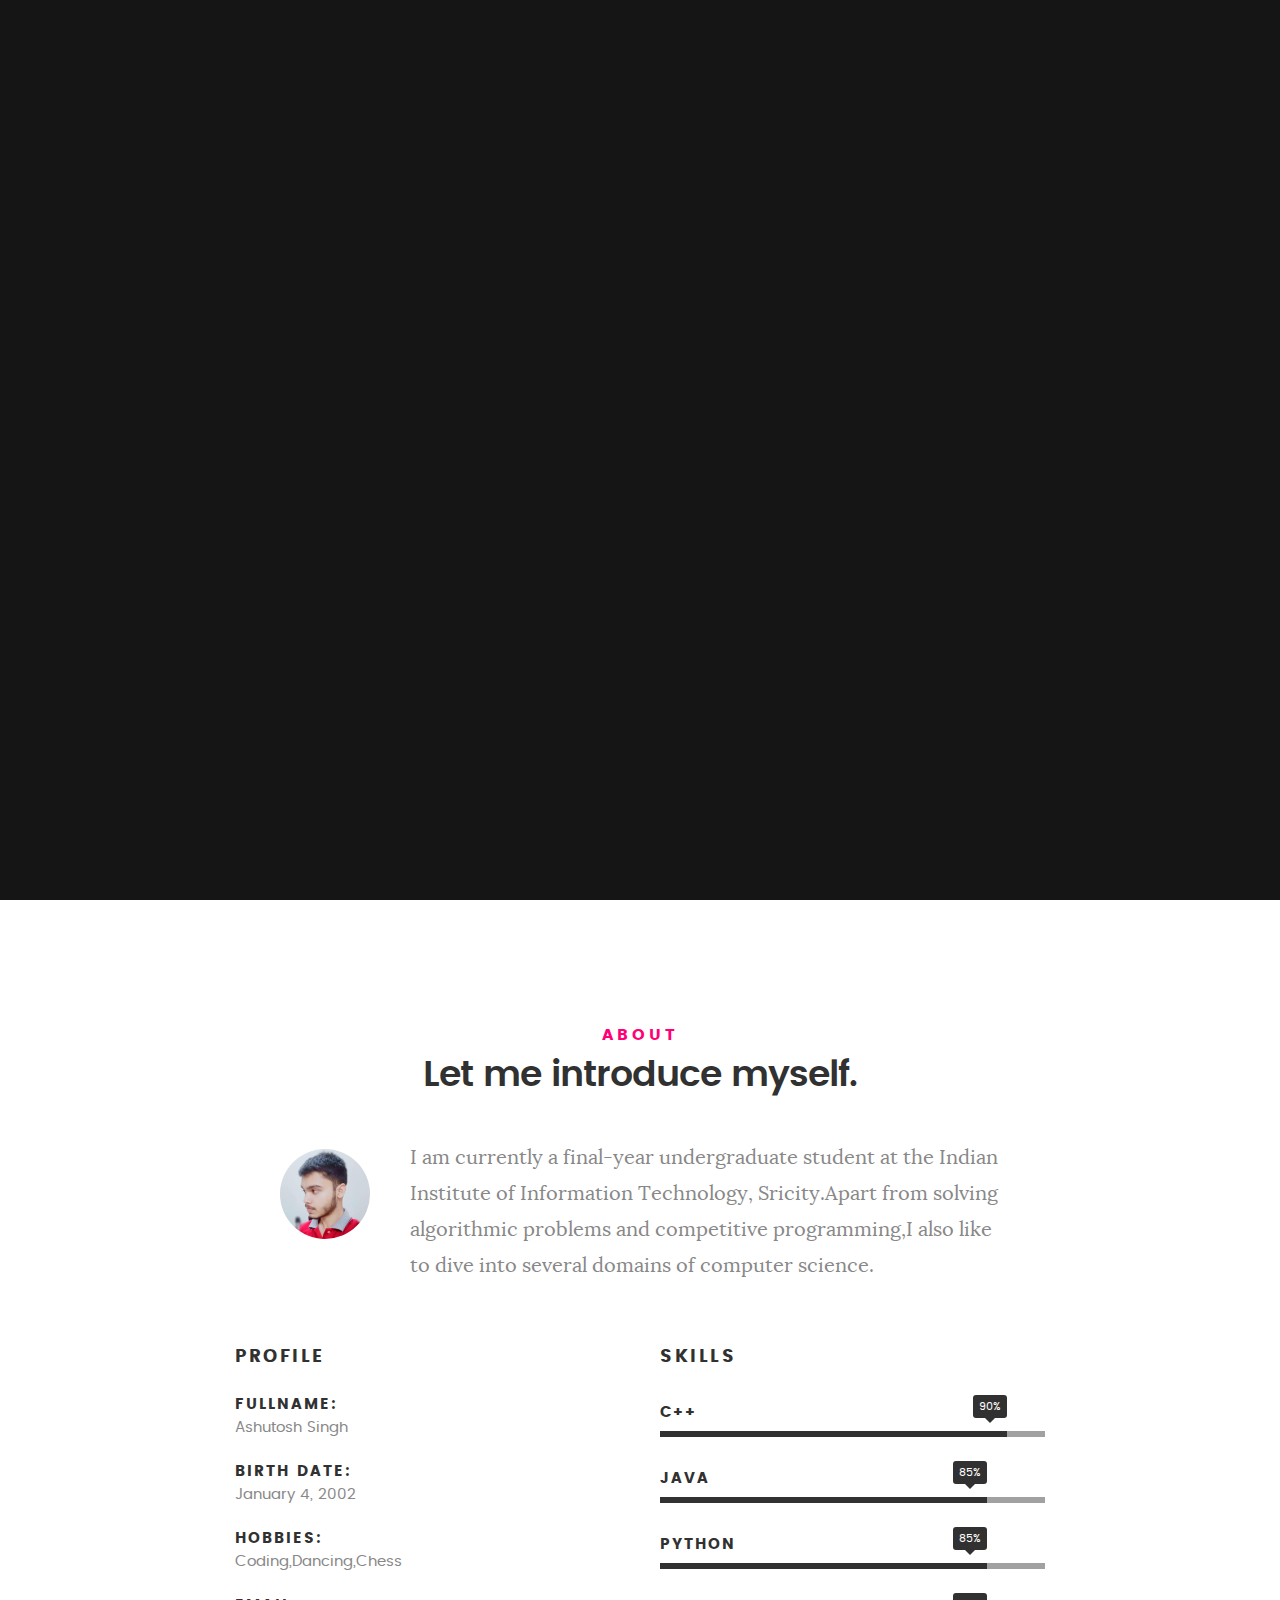
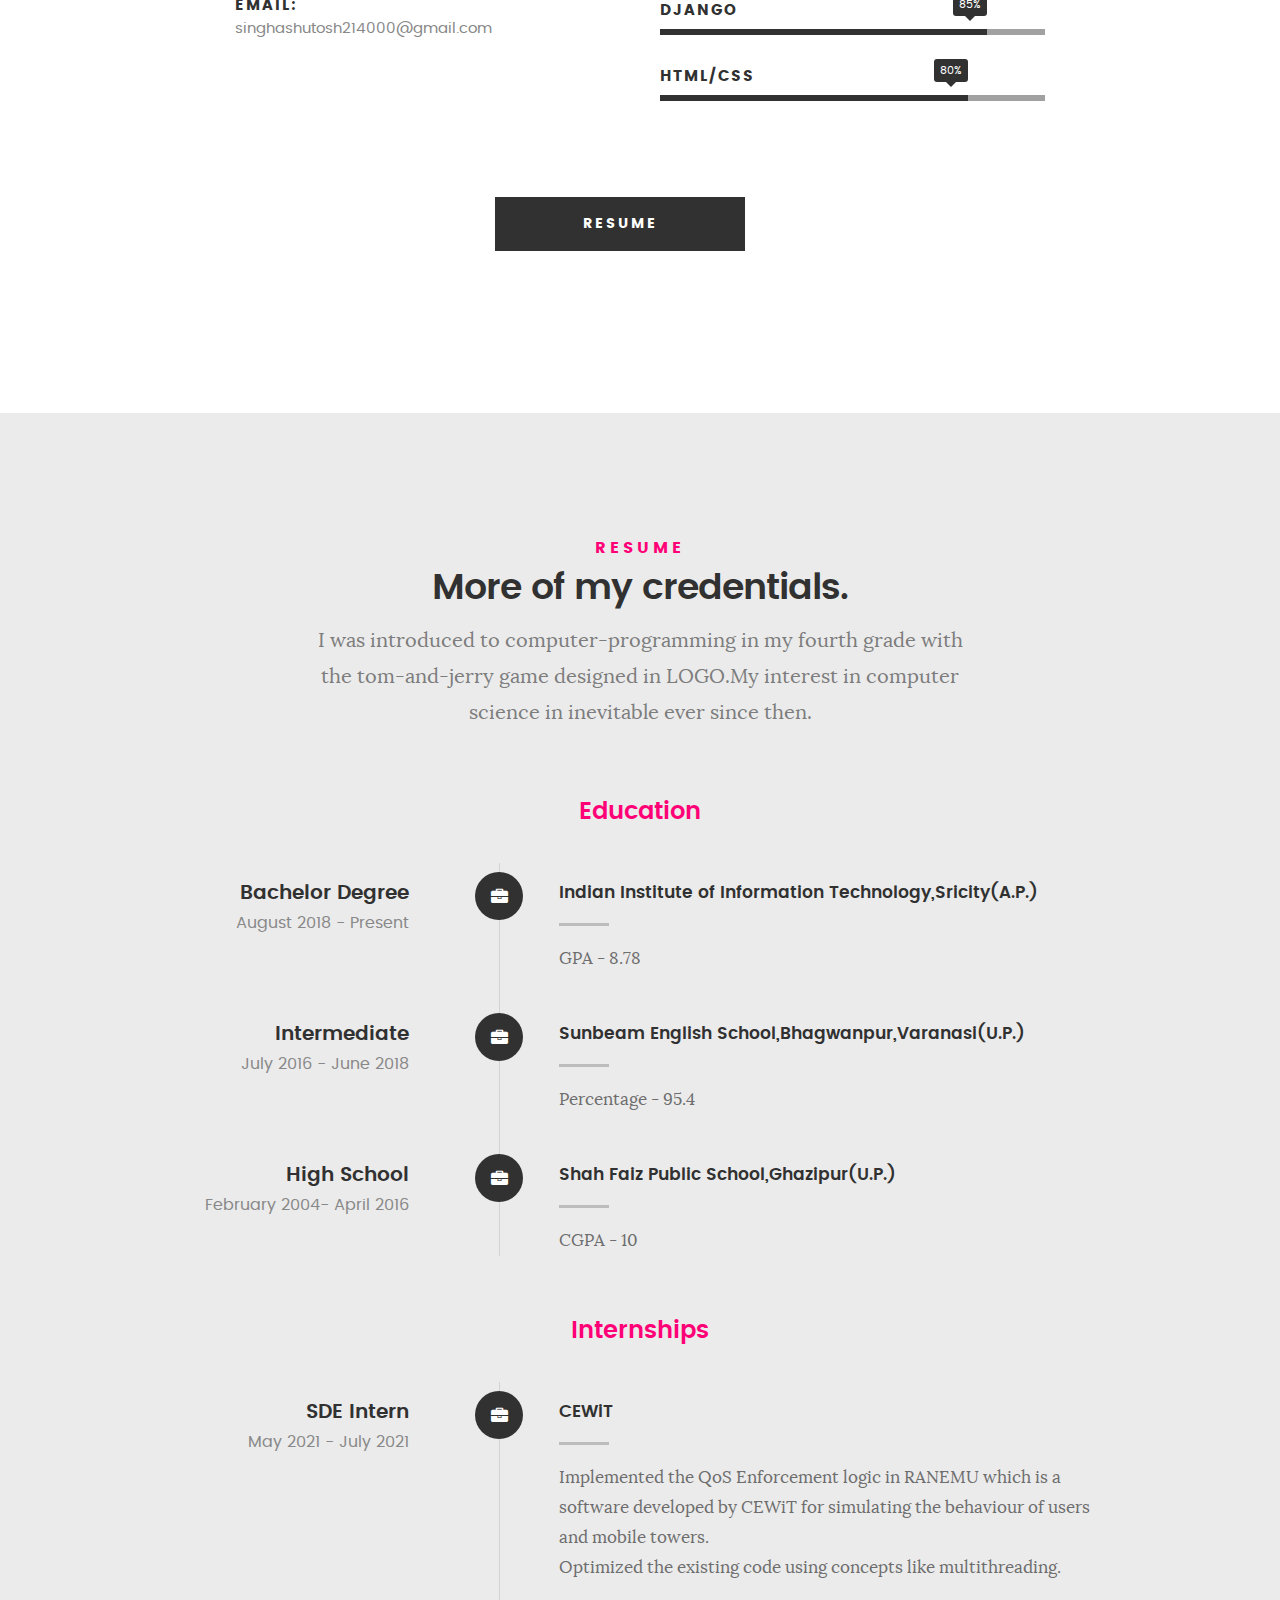
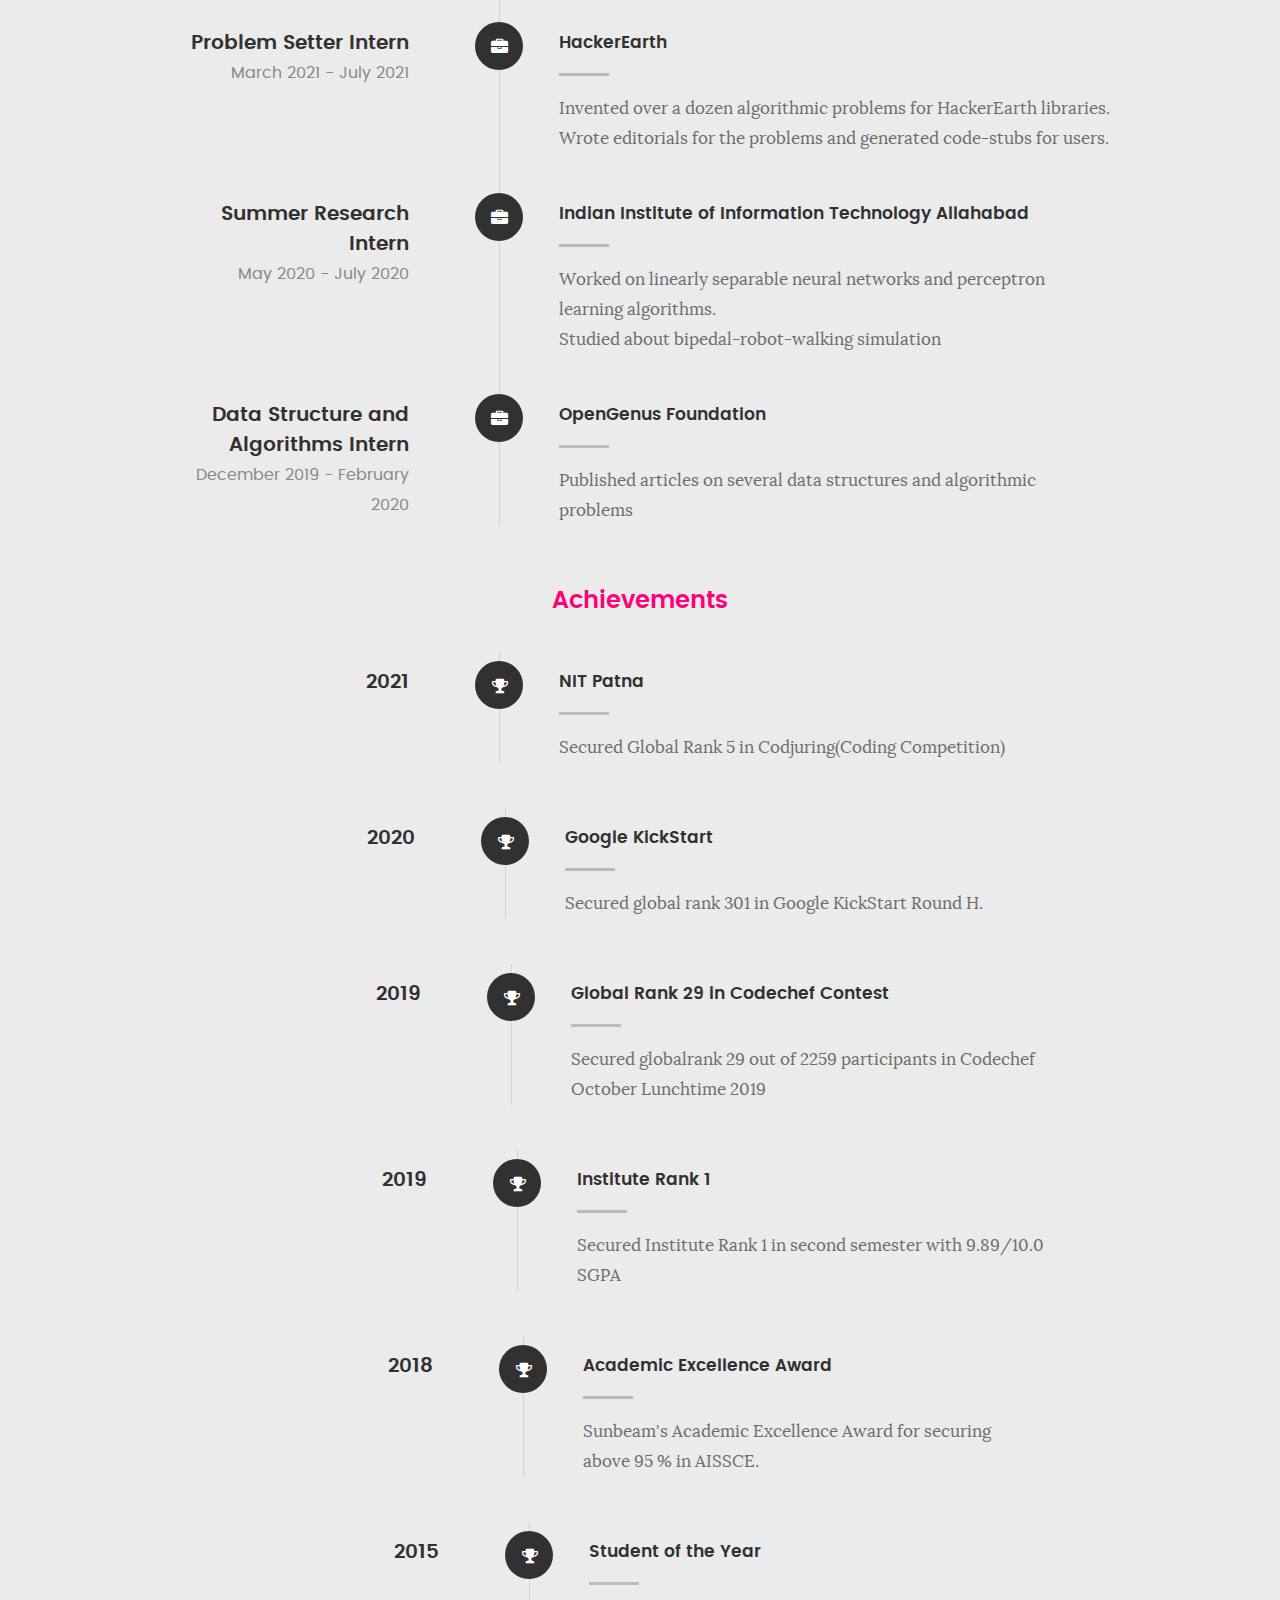
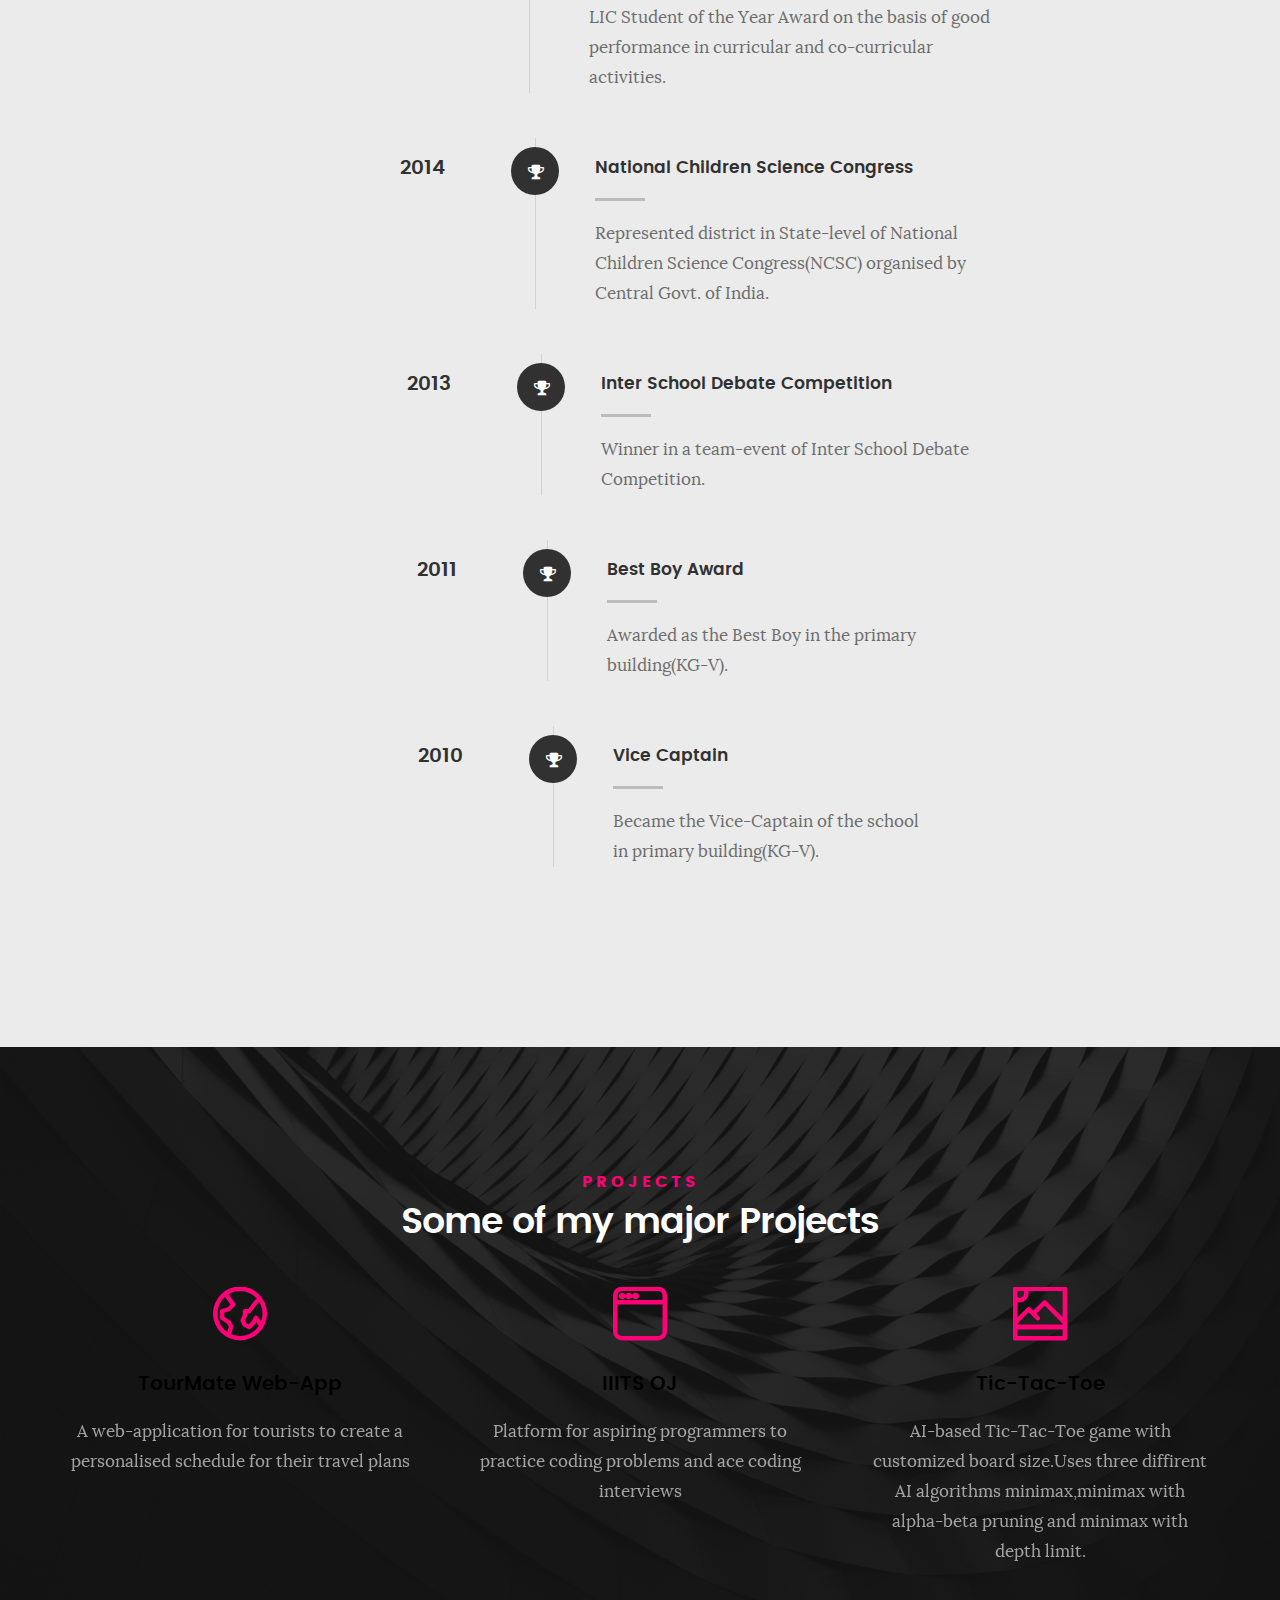
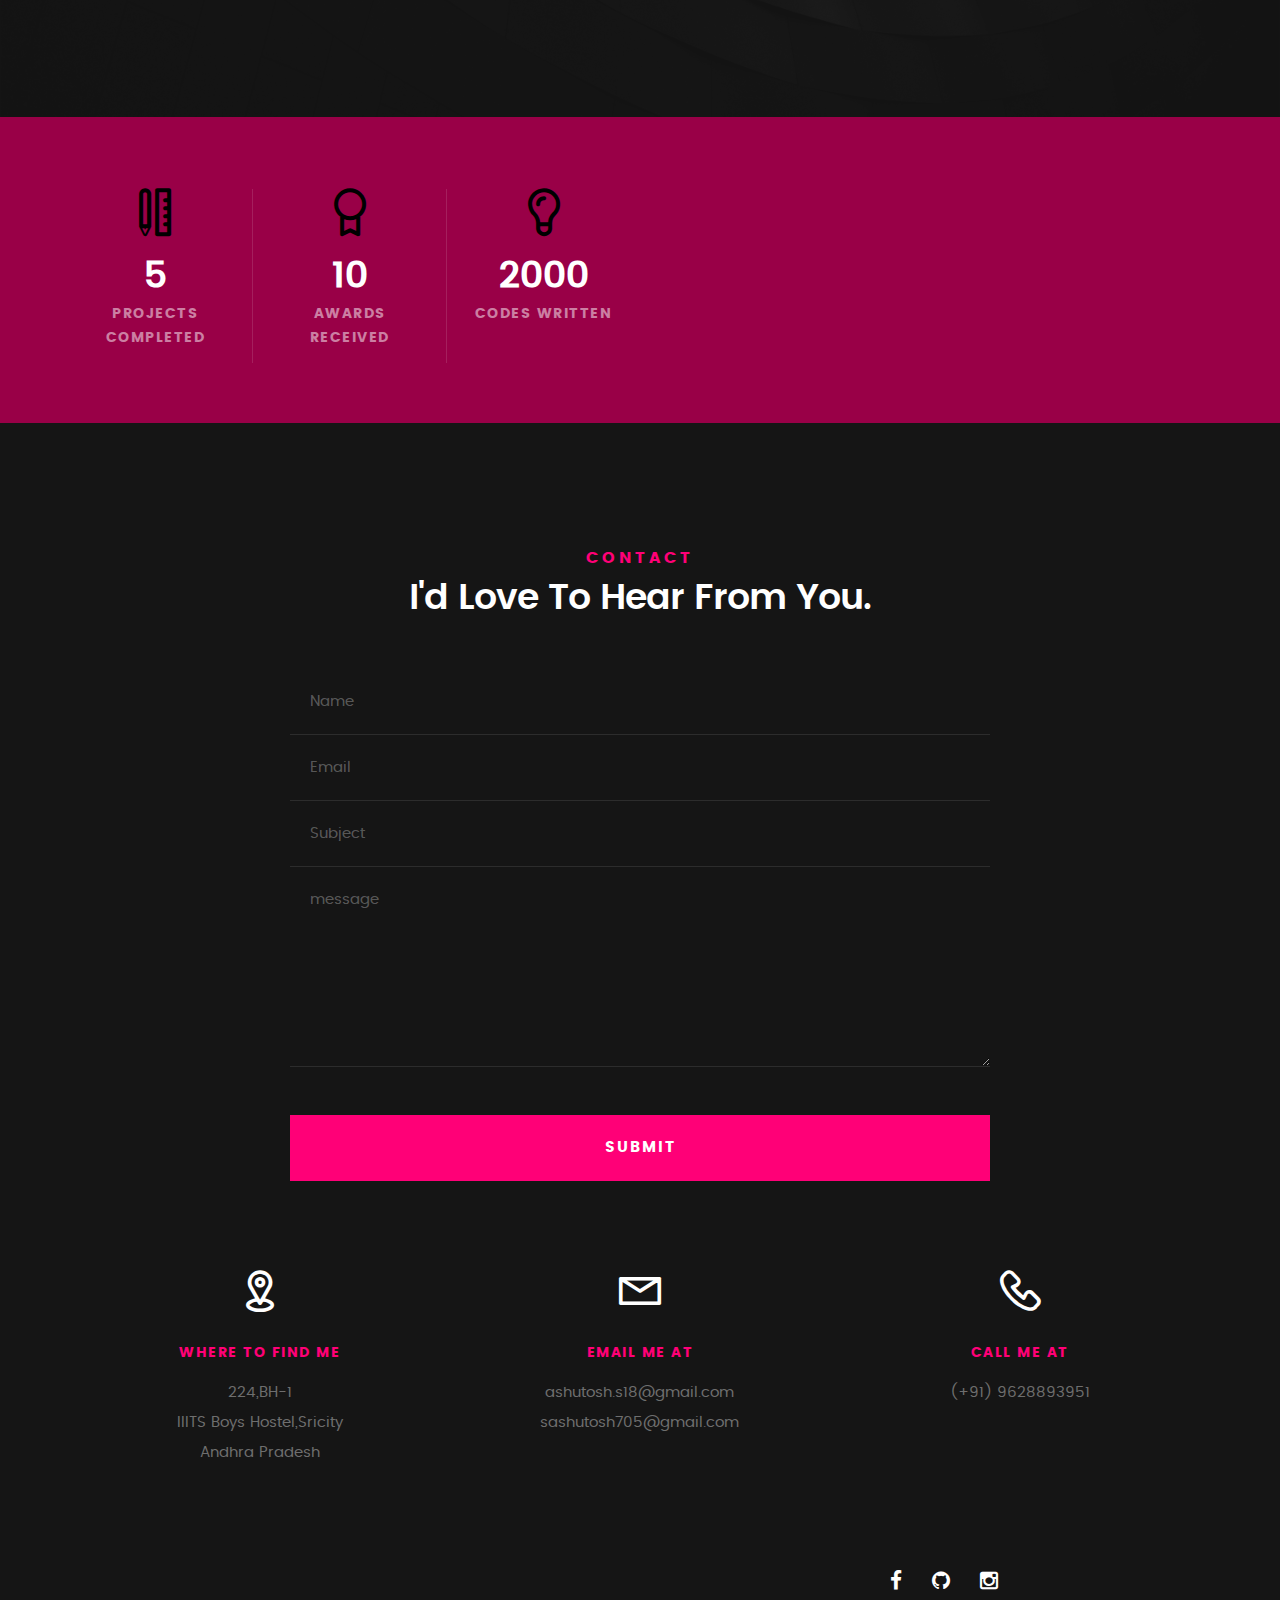
<file: index.html>
<!DOCTYPE html>
<!--[if IE 8 ]><html class="no-js oldie ie8" lang="en"> <![endif]-->
<!--[if IE 9 ]><html class="no-js oldie ie9" lang="en"> <![endif]-->
<!--[if (gte IE 9)|!(IE)]><!--><html class="no-js" lang="en"> <!--<![endif]-->
<head>

   <!--- basic page needs
   ================================================== -->
   <meta charset="utf-8">
	<title>Ashutosh Singh</title>
	<meta name="description" content="">  
	<meta name="author" content="">

   <!-- mobile specific metas
   ================================================== -->
	<meta name="viewport" content="width=device-width, initial-scale=1, maximum-scale=1">

 	<!-- CSS
   ================================================== -->
   <link rel="stylesheet" href="css/base.css">  
   <link rel="stylesheet" href="css/main.css">
   <link rel="stylesheet" href="css/vendor.css">     

   <!-- script
   ================================================== -->   
	<script src="js/modernizr.js"></script>
	<script src="js/pace.min.js"></script>

   <!-- favicons
	================================================== -->
	<link rel="icon" type="image/png" href="favicon.png">

</head>

<body id="top">

	<!-- header 
   ================================================== -->
   <header>   	
   	<div class="row">

   		<div class="top-bar">
   			<a class="menu-toggle" href="#"><span>Menu</span></a>

	   		<div class="logo">
		         <a href="index.html">Index</a>
		      </div>		      

		   	<nav id="main-nav-wrap">
					<ul class="main-navigation">
						<li class="current"><a class="smoothscroll"  href="#intro" title="">Home</a></li>
						<li><a class="smoothscroll"  href="#about" title="">About</a></li>
						<li><a class="smoothscroll"  href="#resume" title="">Resume</a></li>
												<li><a class="smoothscroll"  href="#contact" title="">Contact</a></li>	
						
					</ul>
				</nav>    		
   		</div> <!-- /top-bar --> 
   		
   	</div> <!-- /row --> 		
   </header> <!-- /header -->

	<!-- intro section
   ================================================== -->
   <section id="intro">   

   	<div class="intro-overlay"></div>	

   	<div class="intro-content">
   		<div class="row">

   			<div class="col-twelve">

	   			<h5>Hello, World.</h5>
	   			<h1>I'm Ashutosh Singh.</h1>

	   			<p class="intro-position">
	   				<span>Competitive-Programmer</span>
	   				<span>Web/App-Developer</span> 
	   			</p>

	   			<a class="button stroke smoothscroll" href="#about" title="">More About Me</a>

	   		</div>  
   			
   		</div>   		 		
   	</div> <!-- /intro-content --> 

   	<ul class="intro-social">        
          <li><a href="https://www.facebook.com/profile.php?id=100026458867889"><i class="fa fa-facebook"></i></a></li>
			      <li><a href="https://github.com/iamsinghashutosh"><i class="fa fa-github"></i></a></li>
			      <li><a href="https://www.instagram.com/ashutoshsingh104"><i class="fa fa-instagram"></i></a></li>
			      <li><a href="https://www.hackerrank.com/Huble_fool"><i class="fa fa-hackerrank"></i></a></li>
			      <li><a href="https://www.codechef.com/users/destroyerguy"><i class="fa fa-codechef"></i></a></li>
      </ul> <!-- /intro-social -->      	

   </section> <!-- /intro -->


   <!-- about section
   ================================================== -->
   <section id="about">  

   	<div class="row section-intro">
   		<div class="col-twelve">

   			<h5>About</h5>
   			<h1>Let me introduce myself.</h1>

   			<div class="intro-info">

   				<img src="images/profile-pic.jpg" alt="Profile Picture">

   				<p class="lead">I am currently a final-year undergraduate student at the Indian Institute of Information Technology, Sricity.Apart from solving algorithmic problems and competitive programming,I also like to dive into several domains of computer science.</p>
   			</div>   			

   		</div>   		
   	</div> <!-- /section-intro -->

   	<div class="row about-content">

   		<div class="col-six tab-full">

   			<h3>Profile</h3>
   			

   			<ul class="info-list">
   				<li>
   					<strong>Fullname:</strong>
   					<span>Ashutosh Singh</span>
   				</li>
   				<li>
   					<strong>Birth Date:</strong>
   					<span>January 4, 2002</span>
   				</li>
   				<li>
   					<strong>Hobbies:</strong>
   					<span>Coding,Dancing,Chess</span>
   				</li>
<!--    				<li>
   					<strong>Website:</strong>
   					<span>tiny.cc/ashutosh_singh</span>
   				</li> -->
   				<li>
   					<strong>Email:</strong>
   					<span>singhashutosh214000@gmail.com</span>
   				</li>

   			</ul> <!-- /info-list -->

   		</div>

   		<div class="col-six tab-full">

   			<h3>Skills</h3>
   			
				<ul class="skill-bars">
				 <li>
				   	<div class="progress percent90"><span>90%</span></div>
				   	<strong>C++</strong>
				   </li>
				    <li>
				   	<div class="progress percent85"><span>85%</span></div>
				   	<strong>Java</strong>
				   </li>
				   
				   <li>
				   	<div class="progress percent85"><span>85%</span></div>
				   	<strong>Python</strong>
				   </li>
				   <li>
				   	<div class="progress percent85"><span>85%</span></div>
				   	<strong>Django</strong>
				   </li>
				   <li>
				   	<div class="progress percent80"><span>80%</span></div>
				   	<strong>HTML/CSS</strong>
				   </li>
				  
				</ul> <!-- /skill-bars -->		

   		</div>

   	</div>

   	<div class="row button-section">
   		<div class="col-twelve">
   	  			<a href="https://drive.google.com/file/d/1P0AJjv7hbBVI8x8ixpFqM-KTMxs8vucc/view?usp=sharing" title="Resume" class="button button-primary">Resume</a>
   		</div>   		
   	</div>

   </section> <!-- /process-->    


   <!-- resume Section
   ================================================== -->
	<section id="resume" class="grey-section">

		<div class="row section-intro">
   		<div class="col-twelve">

   			<h5>Resume</h5>
   			<h1>More of my credentials.</h1>

   			<p class="lead">I was introduced to computer-programming in my fourth grade with the tom-and-jerry game designed in LOGO.My interest in computer science in inevitable ever since then.  </p>

   		</div>   		
   	</div> <!-- /section-intro--> 
     	<div class="row resume-timeline">

   		<div class="col-twelve resume-header">

   			<h2>Education</h2>

   		</div> <!-- /resume-header -->

   		<div class="col-twelve">

   			<div class="timeline-wrap">

   				<div class="timeline-block">

	   				<div class="timeline-ico">
	   					<i class="fa fa-briefcase"></i>
	   				</div>

	   				<div class="timeline-header">
	   					<h3>Bachelor Degree</h3>
	   					<p>August 2018 - Present</p>
	   				</div>

	   				<div class="timeline-content">
	   					<h4>Indian Institute of Information Technology,Sricity(A.P.)</h4>
	   					<p>GPA - 8.78
	   			</p>
	   				</div>

	   			</div> <!-- /timeline-block -->

	   			<div class="timeline-block">

	   				<div class="timeline-ico">
	   					<i class="fa fa-briefcase"></i>
	   				</div>

	   				<div class="timeline-header">
	   					<h3>Intermediate</h3>
	   					<p>July 2016 - June 2018</p>
	   				</div>

	   				<div class="timeline-content">
	   					<h4>Sunbeam English School,Bhagwanpur,Varanasi(U.P.)</h4>
	   					<p>Percentage - 95.4</p>
	   				</div>

	   			</div> <!-- /timeline-block -->

	   			<div class="timeline-block">

	   				<div class="timeline-ico">
	   					<i class="fa fa-briefcase"></i>
	   				</div>

	   				<div class="timeline-header">
	   					<h3>High School</h3>
	   					<p>February 2004- April 2016</p>
	   				</div>

	   				<div class="timeline-content">
	   					<h4>Shah Faiz Public School,Ghazipur(U.P.)</h4>
	   					<p>CGPA - 10</p>
	   				</div>

	   			</div> <!-- /timeline-block -->

   			</div> <!-- /timeline-wrap -->   			

   		</div> <!-- /col-twelve -->
   		
   	</div> <!-- /resume-timeline -->
		
		
   <!-- Internships -->


     	<div class="row resume-timeline">

   		<div class="col-twelve resume-header">

   			<h2>Internships</h2>

   		</div> <!-- /resume-header -->

   		<div class="col-twelve">

   			<div class="timeline-wrap">
				<div class="timeline-block">

	   				<div class="timeline-ico">
	   					<i class="fa fa-briefcase"></i>
	   				</div>

	   				<div class="timeline-header">
	   					<h3>SDE Intern</h3>
	   					<p>May 2021 - July 2021</p>
	   				</div>

	   				<div class="timeline-content">
	   					<h4>CEWiT</h4>
						<p>Implemented the QoS Enforcement logic in RANEMU which is a software developed by CEWiT for simulating the behaviour of users and mobile towers.<br>
						Optimized the existing code using concepts like multithreading.</p>
	   				</div>

	   			</div> <!-- /timeline-block -->
				
   				<div class="timeline-block">

	   				<div class="timeline-ico">
	   					<i class="fa fa-briefcase"></i>
	   				</div>

	   				<div class="timeline-header">
	   					<h3>Problem Setter Intern</h3>
	   					<p>March 2021 - July 2021</p>
	   				</div>

	   				<div class="timeline-content">
	   					<h4>HackerEarth</h4>
						<p>Invented over a dozen algorithmic problems for HackerEarth libraries.<br>
						Wrote editorials for the problems and generated code-stubs for users.</p>

	   				</div>

	   			</div> <!-- /timeline-block -->

	   			<div class="timeline-block">

	   				<div class="timeline-ico">
	   					<i class="fa fa-briefcase"></i>
	   				</div>

	   				<div class="timeline-header">
	   					<h3>Summer Research Intern</h3>
	   					<p>May 2020 - July 2020</p>
	   				</div>

	   				<div class="timeline-content">
	   					<h4>Indian Institute of Information Technology Allahabad</h4>
	   					<p>Worked on linearly separable neural networks and perceptron learning algorithms.<br>Studied about bipedal-robot-walking simulation</p>
	   				</div>

	   			</div> <!-- /timeline-block -->

	   			<div class="timeline-block">

	   				<div class="timeline-ico">
	   					<i class="fa fa-briefcase"></i>
	   				</div>

	   				<div class="timeline-header">
	   					<h3>Data Structure and Algorithms Intern</h3>
	   					<p>December 2019 - February 2020</p>
	   				</div>

	   				<div class="timeline-content">
	   					<h4>OpenGenus Foundation</h4>
	   					<p>Published articles on several data structures and algorithmic problems</p>
	   				</div>

	   			</div> <!-- /timeline-block -->

   			</div> <!-- /timeline-wrap -->   			

   		</div> <!-- /col-twelve -->
   		
   	</div>


<!-- Internships -->
   	<div class="row resume-timeline">

   		<div class="col-twelve resume-header">

   			<h2>Achievements</h2>

   		</div>
		
		<div class="col-twelve">

   			<div class="timeline-wrap">

   				<div class="timeline-block">

	   				<div class="timeline-ico">
	   					<i class="fa fa-trophy"></i>
	   				</div>

	   				<div class="timeline-header">
	   					<h3>2021</h3>
	      				</div>

	   				<div class="timeline-content">
	   					<h4>NIT Patna</h4>
	   					<p>Secured Global Rank 5 in Codjuring(Coding Competition)</p>
	   				</div>
		
		
		<div class="col-twelve">

   			<div class="timeline-wrap">

   				<div class="timeline-block">

	   				<div class="timeline-ico">
	   					<i class="fa fa-trophy"></i>
	   				</div>

	   				<div class="timeline-header">
	   					<h3>2020</h3>
	      				</div>

	   				<div class="timeline-content">
	   					<h4>Google KickStart</h4>
	   					<p>Secured global rank 301 in Google KickStart Round H.</p>
	   				</div>
		
		
		<div class="col-twelve">

   			<div class="timeline-wrap">

   				<div class="timeline-block">

	   				<div class="timeline-ico">
	   					<i class="fa fa-trophy"></i>
	   				</div>

	   				<div class="timeline-header">
	   					<h3>2019</h3>
	      				</div>

	   				<div class="timeline-content">
	   					<h4>Global Rank 29 in Codechef Contest</h4>
	   					<p>Secured globalrank 29 out of 2259
participants in Codechef October Lunchtime 2019
	   			</p>
	   				</div>
					
		
   		<div class="col-twelve">

   			<div class="timeline-wrap">

   				<div class="timeline-block">

	   				<div class="timeline-ico">
	   					<i class="fa fa-trophy"></i>
	   				</div>

	   				<div class="timeline-header">
	   					<h3>2019</h3>
	      				</div>

	   				<div class="timeline-content">
	   					<h4>Institute Rank 1</h4>
	   					<p>Secured Institute Rank 1 in second semester
with 9.89/10.0 SGPA
	   			</p>
	   				</div>
   		<div class="col-twelve">

   			<div class="timeline-wrap">

   				<div class="timeline-block">

	   				<div class="timeline-ico">
	   					<i class="fa fa-trophy"></i>
	   				</div>

	   				<div class="timeline-header">
	   					<h3>2018</h3>
	      				</div>

	   				<div class="timeline-content">
	   					<h4>Academic Excellence Award</h4>
	   					<p>Sunbeam's Academic Excellence Award for securing above 95 % in AISSCE.
	   			</p>
	   				</div>
	   				<div class="col-twelve">

   			<div class="timeline-wrap">

   				<div class="timeline-block">

	   				<div class="timeline-ico">
	   					<i class="fa fa-trophy"></i>
	   				</div>

	   				<div class="timeline-header">
	   					<h3>2015</h3>
	      				</div>

	   				<div class="timeline-content">
	   					<h4>Student of the Year</h4>
	   					<p>LIC Student of the Year Award on the basis of good performance in curricular and co-curricular activities.
	   			</p>
	   				</div>
	   				<div class="col-twelve">

   			<div class="timeline-wrap">

   				<div class="timeline-block">

	   				<div class="timeline-ico">
	   					<i class="fa fa-trophy"></i>
	   				</div>

	   				<div class="timeline-header">
	   					<h3>2014</h3>
	      				</div>

	   				<div class="timeline-content">
	   					<h4>National Children Science Congress</h4>
	   					<p>Represented district in State-level of National Children Science Congress(NCSC) organised by Central Govt. of India.
	   			</p>
	   				</div>
			<div class="col-twelve">

   			<div class="timeline-wrap">

   				<div class="timeline-block">

	   				<div class="timeline-ico">
	   					<i class="fa fa-trophy"></i>
	   				</div>

	   				<div class="timeline-header">
	   					<h3>2013</h3>
	      				</div>

	   				<div class="timeline-content">
	   					<h4>Inter School Debate Competition</h4>
	   					<p>Winner in a team-event of Inter School Debate Competition. 
	   			</p>
	   				</div>
	   				<div class="col-twelve">

   			<div class="timeline-wrap">

   				<div class="timeline-block">

	   				<div class="timeline-ico">
	   					<i class="fa fa-trophy"></i>
	   				</div>

	   				<div class="timeline-header">
	   					<h3>2011</h3>
	      				</div>

	   				<div class="timeline-content">
	   					<h4>Best Boy Award</h4>
	   					<p>Awarded as the Best Boy in the primary building(KG-V).
	   			</p>
	   				</div>
	   					<div class="col-twelve">

   			<div class="timeline-wrap">

   				<div class="timeline-block">

	   				<div class="timeline-ico">
	   					<i class="fa fa-trophy"></i>
	   				</div>

	   				<div class="timeline-header">
	   					<h3>2010</h3>
	      				</div>

	   				<div class="timeline-content">
	   					<h4>Vice Captain</h4>
	   					<p>Became the Vice-Captain of the school in primary building(KG-V).
	   			</p>
	   				</div>
	</section> <!-- /features -->



	
	<!-- services Section
   ================================================== -->
	<section id="services">

		<div class="overlay"></div>

		<div class="row section-intro">
   		<div class="col-twelve">

   			<h5>Projects</h5>
   			<h1>Some of my major Projects</h1>


   		</div>   		
   	</div> <!-- /section-intro -->

   	<div class="row services-content">

   		<div id="owl-slider" class="owl-carousel services-list">

	      	<div class="service">	

	      		<span class="icon"><i class="icon-earth"></i></span>            

	            <div class="service-content">	

	            	 <h3> <a href="https://github.com/iamsinghashutosh/TourMate" title="TourMate Web-App">TourMate Web-App</a></h3>

		            <p class="desc">A web-application for tourists to create
a personalised schedule for their travel plans</p>
	         		
	         	</div> 	         	 

				</div> <!-- /service -->

				<div class="service">	

					<span class="icon"><i class="icon-window"></i></span>                          

	            <div class="service-content">	

	            	<h3><a href="https://github.com/iamsinghashutosh/IIITS-OJ" title="IIITS OJ">IIITS OJ</a></h3>


		            <p class="desc">Platform for aspiring programmers to practice coding problems and ace
coding interviews</p>

	            </div>	                          

			   </div> <!-- /service -->

			   <div class="service">

			   	<span class="icon"><i class="icon-image"></i></span>	            

	            <div class="service-content">

	            	<h3><a href="https://github.com/iamsinghashutosh/Tic-Tac-Toe-Game" title="Tic-Tac-Toe">Tic-Tac-Toe</a></h3>


		            <p class="desc">AI-based Tic-Tac-Toe game with customized board size.Uses three diffirent AI algorithms minimax,minimax with alpha-beta pruning and minimax
with depth limit. </p> 

	            </div>	               

			   </div> <!-- /service -->

	      </div> <!-- /services-list -->
   		
   	</div> <!-- /services-content -->
		
	</section> <!-- /services -->	


	<!-- stats Section
   ================================================== -->
	<section id="stats" class="count-up">

		<div class="row">
			<div class="col-twelve">

				<div class="block-1-6 block-s-1-3 block-tab-1-2 block-mob-full stats-list">

					<div class="bgrid stat">

						<div class="icon-part">
							<i class="icon-pencil-ruler"></i>
						</div>

						<h3 class="stat-count">
							5
						</h3>

						<h5 class="stat-title">
							Projects Completed
						</h5>

					</div> <!-- /stat -->					

					<div class="bgrid stat">

						<div class="icon-part">
							<i class="icon-badge"></i>
						</div>

						<h3 class="stat-count">
							10
						</h3>

						<h5 class="stat-title">
							Awards Received
						</h5>

					</div> <!-- /stat -->									

					<div class="bgrid stat">

						<div class="icon-part">
							<i class="icon-light-bulb"></i>
						</div>

						<h3 class="stat-count">
							2000
						</h3>

						<h5 class="stat-title">
							Codes Written
						</h5>

					</div> <!-- /stat -->

				</div> <!-- /stats-list -->

			</div> <!-- /twelve -->
		</div> <!-- /row -->

	</section> <!-- /stats -->

	
   <!-- contact
   ================================================== -->
	<section id="contact">

		<div class="row section-intro">
   		<div class="col-twelve">

   			<h5>Contact</h5>
   			<h1>I'd Love To Hear From You.</h1>

   			
   		</div> 
   	</div> <!-- /section-intro -->

   	<div class="row contact-form">

   		<div class="col-twelve">

            <!-- form -->
            <form name="contactForm" id="contactForm" method="post" action="">
      			<fieldset>

                  <div class="form-field">
 						   <input name="contactName" type="text" id="contactName" placeholder="Name" value="" minlength="2" required="">
                  </div>
                  <div class="form-field">
	      			   <input name="contactEmail" type="email" id="contactEmail" placeholder="Email" value="" required="">
	               </div>
                  <div class="form-field">
	     				   <input name="contactSubject" type="text" id="contactSubject" placeholder="Subject" value="">
	               </div>                       
                  <div class="form-field">
	                 	<textarea name="contactMessage" id="contactMessage" placeholder="message" rows="10" cols="50" required=""></textarea>
	               </div>                      
                 <div class="form-field">
                     <button class="submitform">Submit</button>
                     <div id="submit-loader">
                        <div class="text-loader">Sending...</div>                             
       				      <div class="s-loader">
								  	<div class="bounce1"></div>
								  	<div class="bounce2"></div>
								  	<div class="bounce3"></div>
								</div>
							</div>
                  </div>

      			</fieldset>
      		</form> <!-- Form End -->

            <!-- contact-warning -->
            <div id="message-warning">            	
            </div>            
            <!-- contact-success -->
      		<div id="message-success">
               <i class="fa fa-check"></i>Your message was sent, thank you!<br>
      		</div>

         </div> <!-- /col-twelve -->
   		
   	</div> <!-- /contact-form -->

   	<div class="row contact-info">

   		<div class="col-four tab-full">

   			<div class="icon">
   				<i class="icon-pin"></i>
   			</div>

   			<h5>Where to find me</h5>

   			<p>
            224,BH-1<br>
            IIITS Boys Hostel,Sricity<br>
            Andhra Pradesh
            </p>

   		</div>

   		<div class="col-four tab-full collapse">

   			<div class="icon">
   				<i class="icon-mail"></i>
   			</div>

   			<h5>Email Me At</h5>

   			<p>ashutosh.s18@gmail.com<br>
			   	sashutosh705@gmail.com			     
			   </p>

   		</div>

   		<div class="col-four tab-full">

   			<div class="icon">
   				<i class="icon-phone"></i>
   			</div>

   			<h5>Call Me At</h5>

   			<p>(+91) 9628893951
			   </p>

   		</div>
   		
   	</div> <!-- /contact-info -->
		
	</section> <!-- /contact -->


   <!-- footer
   ================================================== -->

   <footer>
     	<div class="row">

     		<div class="col-six tab-full pull-right social">

     			<ul class="footer-social">        
			      <li><a href="https://www.facebook.com/profile.php?id=100026458867889"><i class="fa fa-facebook"></i></a></li>
			      <li><a href="https://github.com/iamsinghashutosh"><i class="fa fa-github"></i></a></li>
			      <li><a href="https://www.instagram.com/ashutoshsingh104"><i class="fa fa-instagram"></i></a></li>
			      <li><a href="https://www.hackerrank.com/Huble_fool"><i class="fa fa-hackerrank"></i></a></li>
			      <li><a href="https://www.codechef.com/users/destroyerguy"><i class="fa fa-codechef"></i></a></li>
			   </ul> 
	      		
	      </div>
      	<div id="go-top">
		         <a class="smoothscroll" title="Back to Top" href="#top"><i class="fa fa-long-arrow-up"></i></a>
		      </div>

      	</div> <!-- /row -->     	
   </footer>  

   <div id="preloader"> 
    	<div id="loader"></div>
   </div> 

   <!-- Java Script
   ================================================== --> 
   <script src="js/jquery-2.1.3.min.js"></script>
   <script src="js/plugins.js"></script>
   <script src="js/main.js"></script>

</body>

</html>
</file>
<file: css/base.css>
/**
 * =================================================================== 
 *
 *  Kards v1.0 Base Stylesheet
 *  url: styleshout.com
 *  03-01-2016
 *  ------------------------------------------------------------------
 *  TOC:
 *  01. reset
 *  02. basic/base setup styles
 *  03. grid
 *  04. MISC
 *
 * =================================================================== 
 */

/** 
 * ===================================================================
 * 01. reset - normalize.css v3.0.2 | MIT License | git.io/normalize
 *
 * ------------------------------------------------------------------- 
 */
html {
	font-family: sans-serif;
	-ms-text-size-adjust: 100%;
	-webkit-text-size-adjust: 100%;
}

body {
	margin: 0;
}

article,
aside,
details,
figcaption,
figure,
footer,
header,
hgroup,
main,
menu,
nav,
section,
summary {
	display: block;
}

audio,
canvas,
progress,
video {
	display: inline-block;
	vertical-align: baseline;
}

audio:not([controls]) {
	display: none;
	height: 0;
}

[hidden],
template {
	display: none;
}

a {
	background: transparent;
}

a:active,
a:hover {
	outline: 0;
}

abbr[title] {
	border-bottom: 1px dotted;
}

b,
strong {
	font-weight: bold;
}

dfn {
	font-style: italic;
}

h1 {
	font-size: 2em;
	margin: 0.67em 0;
}

mark {
	background: #ff0;
	color: #000;
}

small {
	font-size: 80%;
}

sub,
sup {
	font-size: 75%;
	line-height: 0;
	position: relative;
	vertical-align: baseline;
}

sup {
	top: -0.5em;
}

sub {
	bottom: -0.25em;
}

img {
	border: 0;
}

svg:not(:root) {
	overflow: hidden;
}

figure {
	margin: 1em 40px;
}

hr {
	-moz-box-sizing: content-box;
	box-sizing: content-box;
	height: 0;
}

pre {
	overflow: auto;
}

code,
kbd,
pre,
samp {
	font-family: monospace, monospace;
	font-size: 1em;
}

button,
input,
optgroup,
select,
textarea {
	color: inherit;
	font: inherit;
	margin: 0;
}

button {
	overflow: visible;
}

button,
select {
	text-transform: none;
}

button,
html input[type="button"],
input[type="reset"],
input[type="submit"] {
	-webkit-appearance: button;
	cursor: pointer;
}

button[disabled],
html input[disabled] {
	cursor: default;
}

button::-moz-focus-inner,
input::-moz-focus-inner {
	border: 0;
	padding: 0;
}

input {
	line-height: normal;
}

input[type="checkbox"],
input[type="radio"] {
	box-sizing: border-box;
	padding: 0;
}

input[type="number"]::-webkit-inner-spin-button,
input[type="number"]::-webkit-outer-spin-button {
	height: auto;
}

input[type="search"] {
	-webkit-appearance: textfield;
	-moz-box-sizing: content-box;
	-webkit-box-sizing: content-box;
	box-sizing: content-box;
}

input[type="search"]::-webkit-search-cancel-button,
input[type="search"]::-webkit-search-decoration {
	-webkit-appearance: none;
}

fieldset {
	border: 1px solid #c0c0c0;
	margin: 0 2px;
	padding: 0.35em 0.625em 0.75em;
}

legend {
	border: 0;
	padding: 0;
}

textarea {
	overflow: auto;
}

optgroup {
	font-weight: bold;
}

table {
	border-collapse: collapse;
	border-spacing: 0;
}

td,
th {
	padding: 0;
}

/** 
 * ===================================================================
 * 02. basic/base setup styles - (_basic.scss)
 *
 * ------------------------------------------------------------------- 
 */
html {
	font-size: 62.5%;
	box-sizing: border-box;
}

*,
*::before,
*::after {
	box-sizing: inherit;
}

body {
	font-weight: normal;
	line-height: 1;
	text-rendering: optimizeLegibility;
	word-wrap: break-word;
	-webkit-overflow-scrolling: touch;
	-webkit-text-size-adjust: none;
}

body,
input,
button {
	-moz-osx-font-smoothing: grayscale;
	-webkit-font-smoothing: antialiased;
}

/**
 * Media - (_basic.scss)
 * ------------------------------------------------------------------- 
 */
img,
video {
	max-width: 100%;
	height: auto;
}

/**
 * Typography resets - (_basic.scss)
 * ------------------------------------------------------------------- 
 */
div,
dl,
dt,
dd,
ul,
ol,
li,
h1,
h2,
h3,
h4,
h5,
h6,
pre,
form,
p,
blockquote,
th,
td {
	margin: 0;
	padding: 0;
}

h1,
h2,
h3,
h4,
h5,
h6 {
	-webkit-font-variant-ligatures: common-ligatures;
	-moz-font-variant-ligatures: common-ligatures;
	font-variant-ligatures: common-ligatures;
	text-rendering: optimizeLegibility;
}

em,
i {
	font-style: italic;
	line-height: inherit;
}

strong,
b {
	font-weight: bold;
	line-height: inherit;
}

small {
	font-size: 60%;
	line-height: inherit;
}

ol,
ul {
	list-style: none;
}

li {
	display: block;
}

/**
 * links - (_basic.scss)
 * ------------------------------------------------------------------- 
 */
a {
	text-decoration: none;
	line-height: inherit;
}

a img {
	border: none;
}

/**
 * inputs - (_basic.scss)
 * ------------------------------------------------------------------- 
 */
fieldset {
	margin: 0;
	padding: 0;
}

input[type="email"],
input[type="number"],
input[type="search"],
input[type="text"],
input[type="tel"],
input[type="url"],
input[type="password"],
textarea {
	-webkit-appearance: none;
	-moz-appearance: none;
	-ms-appearance: none;
	-o-appearance: none;
	appearance: none;
}

/** 
 * ===================================================================
 * 03. grid - (_grid.scss)
 *
 * ------------------------------------------------------------------- 
 */
.row {
	width: 94%;
	max-width: 1140px;
	margin: 0 auto;
}

.row:before,
.row:after {
	content: "";
	display: table;
}

.row:after {
	clear: both;
}

.row .row {
	width: auto;
	max-width: none;
	margin-left: -20px;
	margin-right: -20px;
}

[class*="col-"],
.bgrid {
	float: left;
}

[class*="col-"] + [class*="col-"].end {
	float: right;
}

[class*="col-"] {
	padding: 0 20px;
}

.col-one {
	width: 8.33333%;
}

.col-two,
.col-1-6 {
	width: 16.66667%;
}

.col-three,
.col-1-4 {
	width: 25%;
}

.col-four,
.col-1-3 {
	width: 33.33333%;
}

.col-five {
	width: 41.66667%;
}

.col-six,
.col-1-2 {
	width: 50%;
}

.col-seven {
	width: 58.33333%;
}

.col-eight,
.col-2-3 {
	width: 66.66667%;
}

.col-nine,
.col-3-4 {
	width: 75%;
}

.col-ten,
.col-5-6 {
	width: 83.33333%;
}

.col-eleven {
	width: 91.66667%;
}

.col-twelve,
.col-full {
	width: 100%;
}

/**
 * small screens - (_grid.scss)
 * --------------------------------------------------------------- 
 */
@media screen and (max-width:1024px) {
	.row .row {
		margin-left: -18px;
		margin-right: -18px;
	}

	[class*="col-"] {
		padding: 0 18px;
	}

}

/**
 * tablets - (_grid.scss)
 * --------------------------------------------------------------- 
 */
@media screen and (max-width:768px) {
	.row {
		width: auto;
		padding-left: 30px;
		padding-right: 30px;
	}

	.row .row {
		padding-left: 0;
		padding-right: 0;
		margin-left: -15px;
		margin-right: -15px;
	}

	[class*="col-"] {
		padding: 0 15px;
	}

	.tab-1-4 {
		width: 25%;
	}

	.tab-1-3 {
		width: 33.33333%;
	}

	.tab-1-2 {
		width: 50%;
	}

	.tab-2-3 {
		width: 66.66667%;
	}

	.tab-3-4 {
		width: 75%;
	}

	.tab-full {
		width: 100%;
	}

}

/**
 * large mobile devices - (_grid.scss)
 * --------------------------------------------------------------- 
 */
@media screen and (max-width:600px) {
	.row {
		padding-left: 25px;
		padding-right: 25px;
	}

	.row .row {
		margin-left: -10px;
		margin-right: -10px;
	}

	[class*="col-"] {
		padding: 0 10px;
	}

	.mob-1-4 {
		width: 25%;
	}

	.mob-1-2 {
		width: 50%;
	}

	.mob-3-4 {
		width: 75%;
	}

	.mob-full {
		width: 100%;
	}

}

/**
 * small mobile devices - (_grid.scss)
 * --------------------------------------------------------------- 
 */
@media screen and (max-width:400px) {
	.row .row {
		padding-left: 0;
		padding-right: 0;
		margin-left: 0;
		margin-right: 0;
	}

	[class*="col-"] {
		width: 100% !important;
		float: none !important;
		clear: both !important;
		margin-left: 0;
		margin-right: 0;
		padding: 0;
	}

	[class*="col-"] + [class*="col-"].end {
		float: none;
	}

}

/** 
 * ===================================================================
 * block grids - (_grid.scss)
 *
 * ------------------------------------------------------------------- 
 */
[class*="block-"]:before,
[class*="block-"]:after {
	content: "";
	display: table;
}

[class*="block-"]:after {
	clear: both;
}

.block-1-6 .bgrid {
	width: 16.66667%;
}

.block-1-4 .bgrid {
	width: 25%;
}

.block-1-3 .bgrid {
	width: 33.33333%;
}

.block-1-2 .bgrid {
	width: 50%;
}

/**
 * Clearing for block grid columns. Allow columns with 
 * different heights to align properly.
 */
.block-1-6 .bgrid:nth-child(6n+1),
.block-1-4 .bgrid:nth-child(4n+1),
.block-1-3 .bgrid:nth-child(3n+1),
.block-1-2 .bgrid:nth-child(2n+1) {
	clear: both;
}

/**
 * small screens - (_grid.scss)
 * --------------------------------------------------------------- 
 */
@media screen and (max-width:1024px) {
	.block-s-1-6 .bgrid {
		width: 16.66667%;
	}

	.block-s-1-4 .bgrid {
		width: 25%;
	}

	.block-s-1-3 .bgrid {
		width: 33.33333%;
	}

	.block-s-1-2 .bgrid {
		width: 50%;
	}

	.block-s-full .bgrid {
		width: 100%;
		clear: both;
	}

	[class*="block-s-"] .bgrid:nth-child(n) {
		clear: none;
	}

	.block-s-1-6 .bgrid:nth-child(6n+1),
	.block-s-1-4 .bgrid:nth-child(4n+1),
	.block-s-1-3 .bgrid:nth-child(3n+1),
	.block-s-1-2 .bgrid:nth-child(2n+1) {
		clear: both;
	}

}

/**
 * tablets - (_grid.scss)
 * --------------------------------------------------------------- 
 */
@media screen and (max-width:768px) {
	.block-tab-1-6 .bgrid {
		width: 16.66667%;
	}

	.block-tab-1-4 .bgrid {
		width: 25%;
	}

	.block-tab-1-3 .bgrid {
		width: 33.33333%;
	}

	.block-tab-1-2 .bgrid {
		width: 50%;
	}

	.block-tab-full .bgrid {
		width: 100%;
		clear: both;
	}

	[class*="block-tab-"] .bgrid:nth-child(n) {
		clear: none;
	}

	.block-tab-1-6 .bgrid:nth-child(6n+1),
	.block-tab-1-4 .bgrid:nth-child(4n+1),
	.block-tab-1-3 .bgrid:nth-child(3n+1),
	.block-tab-1-2 .bgrid:nth-child(2n+1) {
		clear: both;
	}

}

/**
 * large mobile devices - (_grid.scss)
 * --------------------------------------------------------------- 
 */
@media screen and (max-width:600px) {
	.block-mob-1-6 .bgrid {
		width: 16.66667%;
	}

	.block-mob-1-4 .bgrid {
		width: 25%;
	}

	.block-mob-1-3 .bgrid {
		width: 33.33333%;
	}

	.block-mob-1-2 .bgrid {
		width: 50%;
	}

	.block-mob-full .bgrid {
		width: 100%;
		clear: both;
	}

	[class*="block-mob-"] .bgrid:nth-child(n) {
		clear: none;
	}

	.block-mob-1-6 .bgrid:nth-child(6n+1),
	.block-mob-1-4 .bgrid:nth-child(4n+1),
	.block-mob-1-3 .bgrid:nth-child(3n+1),
	.block-mob-1-2 .bgrid:nth-child(2n+1) {
		clear: both;
	}

}

/**
 * stack on small mobile devices - (_grid.scss)
 * --------------------------------------------------------------- 
 */
@media screen and (max-width:400px) {
	.stack .bgrid {
		width: 100% !important;
		float: none !important;
		clear: both !important;
		margin-left: 0;
		margin-right: 0;
	}

}

/** 
 * ===================================================================
 * 04. MISC  - (_grid.scss)
 *
 * ------------------------------------------------------------------- 
 */

/**
 * Clearing - (http://nicolasgallagher.com/micro-clearfix-hack/
 */
.group:before,
.group:after {
	content: "";
	display: table;
}

.group:after {
	clear: both;
}

/**
 * Misc Helper Styles 
 */
.hide {
	display: none;
}

.invisible {
	visibility: hidden;
}

.antialiased {
	-webkit-font-smoothing: antialiased;
	-moz-osx-font-smoothing: grayscale;
}

.remove-bottom {
	margin-bottom: 0;
}

.half-bottom {
	margin-bottom: 1.5rem !important;
}

.add-bottom {
	margin-bottom: 3rem !important;
}

.no-border {
	border: none;
}

.full-width {
	width: 100%;
}

.text-center {
	text-align: center;
}

.text-left {
	text-align: left;
}

.text-right {
	text-align: right;
}

.pull-left {
	float: left;
}

.pull-right {
	float: right;
}

.align-center {
	margin-left: auto;
	margin-right: auto;
	text-align: center;
}

/*# sourceMappingURL=base.css.map */
</file>
<file: css/main.css>
/**
 * =================================================================== 
 *
 *  Kards v1.0 Main Stylesheet
 *  url: styleshout.com
 *  03-01-2016
 *  ------------------------------------------------------------------
 *  TOC:
 *  01. webfonts and iconfonts
 *  02. base style overrides
 *  03. typography & general theme styles
 *  04. preloader
 *  05. forms
 *  06. buttons 
 *  07. other components
 *  08. common styles
 *  09. header styles
 *  10. intro
 *  11. about
 *  12. resume
 *  13. portfolio
 *  14. call-to-action section
 *  15. services
 *  16. stats
 *  17. contact
 *  18. footer
 *
 * =================================================================== 
 */


/** 
 * ===================================================================
 * 01. webfonts and iconfonts - (_document-setup.scss)
 *
 * ------------------------------------------------------------------- 
 */
@import url("fonts.css");
@import url("font-awesome/css/font-awesome.min.css");
@import url("micons/micons.css");


/** 
 * ===================================================================
 * 02. base style overrides - (_document-setup.scss)
 *
 * ------------------------------------------------------------------- 
 */
html {
	font-size: 10px;
}

@media only screen and (max-width:1024px) {
	html {
		font-size: 9.411764705882353px;
	}
}
@media only screen and (max-width:768px) {
	html {
		font-size: 10px;
	}
}
@media only screen and (max-width:400px) {
	html {
		font-size: 9.411764705882353px;
	}
}

html, body {
	height: 100%;
}
body {
	background: #151515;
	font-family: "lora-regular", serif;
	font-size: 1.7rem;
	line-height: 3rem;
	color: #6e6e6e;
}

/**
 * links - (_document-setup.scss)
 * -------------------------------------------------------------------
 */
a, a:visited {
	color: #000000;
	-moz-transition: all 0.3s ease-in-out;
	-o-transition: all 0.3s ease-in-out;
	-webkit-transition: all 0.3s ease-in-out;
	-ms-transition: all 0.3s ease-in-out;
	transition: all 0.3s ease-in-out;
}
a:hover, a:focus, a:active {
	color: #FF0077;
	outline: 0;
}

/** 
 * ===================================================================
 * 03. typography & general theme styles - (_document-setup.scss)
 *
 * ------------------------------------------------------------------- 
 */
h1, h2, h3, h4, h5, h6, .h01, .h02, .h03, .h04, .h05, .h06 {
	font-family: "poppins-semibold", sans-serif;
	color: #313131;
	font-style: normal;
	text-rendering: optimizeLegibility;
	margin-bottom: 2.1rem;
}
h3, .h03, h4, .h04 {
	margin-bottom: 1.8rem;
}
h5, .h05, h6, .h06 {
	font-family: "poppins-bold";
	margin-bottom: 1.2rem;
}
h1, .h01 {
	font-size: 3.1rem;
	line-height: 1.355;
	letter-spacing: -.1rem;
}
@media only screen and (max-width:600px) {
	h1, .h01 {
		font-size: 2.6rem;
		letter-spacing: -.07rem;
	}
}
h2, .h02 {
	font-size: 2.4rem;
	line-height: 1.25;
}
h3, .h03 {
	font-size: 2rem;
	line-height: 1.5;
}
h4, .h04 {
	font-size: 1.7rem;
	line-height: 1.765;
}
h5, .h05 {
	font-size: 1.4rem;
	line-height: 1.714;
	text-transform: uppercase;
	letter-spacing: .15rem;
}
h6, .h06 {
	font-size: 1.3rem;
	line-height: 1.846;
	text-transform: uppercase;
	letter-spacing: .15rem;
}
p img {
	margin: 0;
}
p.lead {
	font-family: "lora-regular", serif;
	font-size: 2rem;
	line-height: 1.8;
	color: #888888;
}
@media only screen and (max-width:768px) {
	p.lead {
		font-size: 1.7rem;
	}
}
em, i, strong, b {
	font-size: 1.7rem;
	line-height: 3rem;
	font-style: normal;
	font-weight: normal;
}
em, i {
	font-family: "lora-italic", serif;
}
strong, b {
	font-family: "lora-bold", serif;
}
small {
	font-size: 1.2rem;
	line-height: inherit;
}
blockquote {
	margin: 3rem 0;
	padding-left: 4rem;
	position: relative;
}
blockquote:before {
	content: "\201C";
	font-size: 8rem;
	line-height: 0px;
	margin: 0;
	color: #313131;
	font-family: arial, sans-serif;
	position: absolute;
	top: 3rem;
	left: 0;
}
blockquote p {
	font-family: georgia, serif;
	font-style: italic;
	padding: 0;
	font-size: 1.9rem;
	line-height: 1.737;
}
blockquote cite {
	display: block;
	font-size: 1.3rem;
	font-style: normal;
	line-height: 1.616;
}
blockquote cite:before {
	content: "\2014 \0020";
}
blockquote cite a, blockquote cite a:visited {
	color: #888888;
	border: none;
}
abbr {
	font-family: "poppins-bold", serif;
	font-variant: small-caps;
	text-transform: lowercase;
	letter-spacing: .05rem;
	color: #888888;
}
var, kbd, samp, code, pre {
	font-family: Consolas, "Andale Mono", Courier, "Courier New", monospace;
}
pre {
	padding: 2.4rem 3rem 3rem;
	background: #F1F1F1;
}
code {
	font-size: 1.4rem;
	margin: 0 .2rem;
	padding: .3rem .6rem;
	white-space: nowrap;
	background: #F1F1F1;
	border: 1px solid #E1E1E1;
	border-radius: 3px;
}
pre > code {
	display: block;
	white-space: pre;
	line-height: 2;
	padding: 0;
	margin: 0;
}
pre.prettyprint > code {
	border: none;
}
del {
	text-decoration: line-through;
}
abbr[title], dfn[title] {
	border-bottom: 1px dotted;
	cursor: help;
}
mark {
	background: #FFF49B;
	color: #000;
}
hr {
	border: solid #d2d2d2;
	border-width: 1px 0 0;
	clear: both;
	margin: 2.4rem 0 1.5rem;
	height: 0;
}

/**
 * Lists - (_document-setup.scss)  
 * -------------------------------------------------------------------
 */
ol {
	list-style: decimal;
}
ul {
	list-style: disc;
}
li {
	display: list-item;
}
ol, ul {
	margin-left: 1.7rem;
}
ul li {
	padding-left: .4rem;
}
ul ul, ul ol, ol ol, ol ul {
	margin: .6rem 0 .6rem 1.7rem;
}
ul.disc li {
	display: list-item;
	list-style: none;
	padding: 0 0 0 .8rem;
	position: relative;
}
ul.disc li::before {
	content: "";
	display: inline-block;
	width: 8px;
	height: 8px;
	border-radius: 50%;
	background: #FF0077;
	position: absolute;
	left: -17px;
	top: 11px;
	vertical-align: middle;
}
dt {
	margin: 0;
	color: #FF0077;
}
dd {
	margin: 0 0 0 2rem;
}

/**
 * tables - (_document-setup.scss)  
 * -------------------------------------------------------------------
 */
table {
	border-width: 0;
	width: 100%;
	max-width: 100%;
	font-family: "lora-regular", sans-serif;
}
th, td {
	padding: 1.5rem 3rem;
	text-align: left;
	border-bottom: 1px solid #E8E8E8;
}
th {
	color: #313131;
	font-family: "poppins-bold", sans-serif;
}
td {
	line-height: 1.5;
}
th:first-child, td:first-child {
	padding-left: 0;
}
th:last-child, td:last-child {
	padding-right: 0;
}
.table-responsive {
	overflow-x: auto;
	-webkit-overflow-scrolling: touch;
}

/**
 * Spacing - (_document-setup.scss)  
 * -------------------------------------------------------------------
 */
button, .button {
	margin-bottom: 1.2;
}
fieldset {
	margin-bottom: 1.5rem;
}
input,
textarea,
select,
pre,
blockquote,
figure,
table,
p,
ul,
ol,
dl,
form,
.fluid-video-wrapper,
.ss-custom-select {
	margin-bottom: 3rem;
}

/**
 * floated image - (_document-setup.scss)  
 * -------------------------------------------------------------------
 */
img.pull-right {
	margin: .9rem 0 0 2.4rem;
}
img.pull-left {
	margin: .9rem 2.4rem 0 0;
}

/**
 * block grid paddings - (_document-setup.scss) 
 * -------------------------------------------------------------------
 */
.bgrid {
	padding: 0 20px;
}
@media only screen and (max-width:1024px) {
	.bgrid {
		padding: 0 18px;
	}
}
@media only screen and (max-width:768px) {
	.bgrid {
		padding: 0 15px;
	}
}
@media only screen and (max-width:600px) {
	.bgrid {
		padding: 0 10px;
	}
}
@media only screen and (max-width:400px) {
	.bgrid {
		padding: 0;
	}
}

/**
 * pace.js styles - minimal  - (_document-setup.scss)
 * -------------------------------------------------------------------
 */
.pace {
	-webkit-pointer-events: none;
	pointer-events: none;
	-webkit-user-select: none;
	-moz-user-select: none;
	user-select: none;
}
.pace-inactive {
	display: none;
}
.pace .pace-progress {
	background: #FF0077;
	position: fixed;
	z-index: 900;
	top: 0;
	right: 100%;
	width: 100%;
	height: 6px;
}

/** 
 * ===================================================================
 * 04. preloader - (_preloader-1.scss)
 *
 * ------------------------------------------------------------------- 
 */
#preloader {
	position: fixed;
	top: 0;
	left: 0;
	right: 0;
	bottom: 0;
	background: #151515;
	z-index: 800;
	height: 100%;
	width: 100%;
}
.no-js #preloader, .oldie #preloader {
	display: none;
}
#loader {
	position: absolute;
	left: 50%;
	top: 50%;
	width: 60px;
	height: 60px;
	margin: -30px 0 0 -30px;
	padding: 0;
}
#loader:before {
	content: "";
	border-top: 11px solid rgba(255, 255, 255, 0.1);
	border-right: 11px solid rgba(255, 255, 255, 0.1);
	border-bottom: 11px solid rgba(255, 255, 255, 0.1);
	border-left: 11px solid #FF0077;
	-webkit-animation: load 1.1s infinite linear;
	animation: load 1.1s infinite linear;
	display: block;
	border-radius: 50%;
	width: 60px;
	height: 60px;
}
@-webkit-keyframes load {
	0% {
		-webkit-transform: rotate(0deg);
		transform: rotate(0deg);
	}
	100% {
		-webkit-transform: rotate(360deg);
		transform: rotate(360deg);
	}
}
@keyframes load {
	0% {
		-webkit-transform: rotate(0deg);
		transform: rotate(0deg);
	}
	100% {
		-webkit-transform: rotate(360deg);
		transform: rotate(360deg);
	}
}

/** 
 * ===================================================================
 * 05. forms - (_forms.scss)
 *
 * ------------------------------------------------------------------- 
 */
fieldset {
	border: none;
}
input[type="email"],
input[type="number"],
input[type="search"],
input[type="text"],
input[type="tel"],
input[type="url"],
input[type="password"],
textarea,
select {
	display: block;
	height: 6rem;
	padding: 1.5rem 0;
	border: 0;
	outline: none;
	vertical-align: middle;
	color: #313131;
	font-family: "poppins-regular", sans-serif;
	font-size: 1.5rem;
	line-height: 3rem;
	max-width: 100%;
	background: transparent;
	border-bottom: 1px solid rgba(0, 0, 0, 0.3);
	-moz-transition: all 0.3s ease-in-out;
	-o-transition: all 0.3s ease-in-out;
	-webkit-transition: all 0.3s ease-in-out;
	-ms-transition: all 0.3s ease-in-out;
	transition: all 0.3s ease-in-out;
}
.ss-custom-select {
	position: relative;
	padding: 0;
}
.ss-custom-select select {
	-webkit-appearance: none;
	-moz-appearance: none;
	-ms-appearance: none;
	-o-appearance: none;
	appearance: none;
	text-indent: 0.01px;
	text-overflow: '';
	margin: 0;
	line-height: 3rem;
	vertical-align: middle;
}
.ss-custom-select select option {
	padding-left: 2rem;
	padding-right: 2rem;
}
.ss-custom-select select::-ms-expand {
	display: none;
}
.ss-custom-select::after {
	content: '\f0d7';
	font-family: 'FontAwesome';
	position: absolute;
	top: 50%;
	right: 1.5rem;
	margin-top: -10px;
	bottom: auto;
	width: 20px;
	height: 20px;
	line-height: 20px;
	font-size: 18px;
	text-align: center;
	pointer-events: none;
	color: #252525;
}

/* IE9 and below */
.oldie .ss-custom-select::after {
	display: none;
}
textarea {
	min-height: 25rem;
}
input[type="email"]:focus,
input[type="number"]:focus,
input[type="search"]:focus,
input[type="text"]:focus,
input[type="tel"]:focus,
input[type="url"]:focus,
input[type="password"]:focus,
textarea:focus,
select:focus {
	color: #cc005f;
	border-bottom: 1px solid #FF0077;
}
label, legend {
	font-family: "poppins-bold", sans-serif;
	font-size: 1.4rem;
	margin-bottom: .6rem;
	color: #3b3b3b;
	display: block;
}
input[type="checkbox"], input[type="radio"] {
	display: inline;
}
label > .label-text {
	display: inline-block;
	margin-left: 1rem;
	font-family: "poppins-regular", sans-serif;
	line-height: inherit;
}
label > input[type="checkbox"], label > input[type="radio"] {
	margin: 0;
	position: relative;
	top: .15rem;
}

/**
 * Style Placeholder Text  
 * -
 */
::-webkit-input-placeholder {
	color: #a1a1a1;
}
:-moz-placeholder {
	color: #a1a1a1;  /* Firefox 18- */
}
::-moz-placeholder {
	color: #a1a1a1;  /* Firefox 19+ */
}
:-ms-input-placeholder {
	color: #a1a1a1;
}
.placeholder {
	color: #a1a1a1 !important;
}

/** 
 * ===================================================================
 * 06. buttons - (_button-essentials.scss)
 *
 * ------------------------------------------------------------------- 
 */
.button,
a.button,
button,
input[type="submit"],
input[type="reset"],
input[type="button"] {
	display: inline-block;
	font-family: "poppins-bold", sans-serif;
	font-size: 1.4rem;
	text-transform: uppercase;
	letter-spacing: .3rem;
	height: 5.4rem;
	line-height: 5.4rem;
	padding: 0 3rem;
	margin: 0 .3rem 1.2rem 0;
	background: #d8d8d8;
	color: #313131;
	text-decoration: none;
	cursor: pointer;
	text-align: center;
	white-space: nowrap;
	border: none;
	-moz-transition: all 0.3s ease-in-out;
	-o-transition: all 0.3s ease-in-out;
	-webkit-transition: all 0.3s ease-in-out;
	-ms-transition: all 0.3s ease-in-out;
	transition: all 0.3s ease-in-out;
}
.button:hover,
a.button:hover,
button:hover,
input[type="submit"]:hover,
input[type="reset"]:hover,
input[type="button"]:hover,
.button:focus,
button:focus,
input[type="submit"]:focus,
input[type="reset"]:focus,
input[type="button"]:focus {
	background: #bebebe;
	color: #000000;
	outline: 0;
}
.button.button-primary,
a.button.button-primary,
button.button-primary,
input[type="submit"].button-primary,
input[type="reset"].button-primary,
input[type="button"].button-primary {
	background: #313131;
	color: #FFFFFF;
}
.button.button-primary:hover,
a.button.button-primary:hover,
button.button-primary:hover,
input[type="submit"].button-primary:hover,
input[type="reset"].button-primary:hover,
input[type="button"].button-primary:hover,
.button.button-primary:focus,
button.button-primary:focus,
input[type="submit"].button-primary:focus,
input[type="reset"].button-primary:focus,
input[type="button"].button-primary:focus {
	background: #1f1f1f;
}
button.full-width, .button.full-width {
	width: 100%;
	margin-right: 0;
}
button.medium, .button.medium {
	height: 5.7rem !important;
	line-height: 5.7rem !important;
	padding: 0 1.8rem !important;
}
button.large, .button.large {
	height: 6rem !important;
	line-height: 6rem !important;
	padding: 0rem 3rem !important;
}
button.stroke, .button.stroke {
	background: transparent !important;
	border: 3px solid #313131;
	line-height: 4.8rem;
}
button.stroke.medium, .button.stroke.medium {
	line-height: 5.1rem !important;
}
button.stroke.large, .button.stroke.large {
	line-height: 5.4rem !important;
}
button.stroke:hover, .button.stroke:hover {
	border: 3px solid #FF0077;
	color: #FF0077;
}
button::-moz-focus-inner, input::-moz-focus-inner {
	border: 0;
	padding: 0;
}


/** 
 * ===================================================================
 * 07. other components - (_others.scss)
 *
 * ------------------------------------------------------------------- 
 */

/**
 * alert box - (_alert-box.scss)
 * -------------------------------------------------------------------
 */
.alert-box {
	padding: 2.1rem 4rem 2.1rem 3rem;
	position: relative;
	margin-bottom: 3rem;
	border-radius: 3px;
	font-family: "poppins-regular", sans-serif;
	font-size: 1.5rem;
}
.alert-box .close {
	position: absolute;
	right: 1.8rem;
	top: 1.8rem;
	cursor: pointer;
}
.ss-error {
	background-color: #ffd1d2;
	color: #e65153;
}
.ss-success {
	background-color: #c8e675;
	color: #758c36;
}
.ss-info {
	background-color: #d7ecfb;
	color: #4a95cc;
}
.ss-notice {
	background-color: #fff099;
	color: #bba31b;
}

/**
 * additional typo styles - (_additional-typo.scss)
 * -------------------------------------------------------------------
 */

/**
 * drop cap 
 */
.drop-cap:first-letter {
	float: left;
	margin: 0;
	padding: 1.5rem .6rem 0 0;
	font-size: 8.4rem;
	font-family: "poppins-bold", sans-serif;
	line-height: 6rem;
	text-indent: 0;
	background: transparent;
	color: #313131;
}

/**
 * line definition style
 */
.lining dt, .lining dd {
	display: inline;
	margin: 0;
}
.lining dt + dt:before, .lining dd + dt:before {
	content: "\A";
	white-space: pre;
}
.lining dd + dd:before {
	content: ", ";
}
.lining dd + dd:before {
	content: ", ";
}
.lining dd:before {
	content: ": ";
	margin-left: -0.2em;
}

/**
 * dictionary definition style
 */
.dictionary-style dt {
	display: inline;
	counter-reset: definitions;
}
.dictionary-style dt + dt:before {
	content: ", ";
	margin-left: -0.2em;
}
.dictionary-style dd {
	display: block;
	counter-increment: definitions;
}
.dictionary-style dd:before {
	content: counter(definitions, decimal) ". ";
}

/** 
 * Pull Quotes
 * -----------
 * markup:
 *
 * <aside class="pull-quote">
 *		<blockquote>
 *			<p></p>
 *		</blockquote>
 *	</aside>
 *
 * --------------------------------------------------------------------- 
 */
.pull-quote {
	position: relative;
	padding: 2.1rem 3rem 2.1rem 0px;
}
.pull-quote:before, .pull-quote:after {
	height: 1em;
	position: absolute;
	font-size: 8rem;
	font-family: Arial, Sans-Serif;
	color: #333;
}
.pull-quote:before {
	content: "\201C";
	top: 33px;
	left: 0;
}
.pull-quote:after {
	content: '\201D';
	bottom: -33px;
	right: 0;
}
.pull-quote blockquote {
	margin: 0;
}
.pull-quote blockquote:before {
	content: none;
}

/** 
 * Stats Tab
 * ---------
 * markup:
 *
 * <ul class="stats-tabs">
 *		<li><a href="#">[value]<em>[name]</em></a></li>
 *	</ul>
 *
 * Extend this object into your markup.
 *
 * ---------------------------------------------------------------------
 */
.stats-tabs {
	padding: 0;
	margin: 3rem 0;
}
.stats-tabs li {
	display: inline-block;
	margin: 0 1.5rem 3rem 0;
	padding: 0 1.5rem 0 0;
	border-right: 1px solid #ccc;
}
.stats-tabs li:last-child {
	margin: 0;
	padding: 0;
	border: none;
}
.stats-tabs li a {
	display: inline-block;
	font-size: 2.5rem;
	font-family: "poppins-bold", sans-serif;
	border: none;
	color: #252525;
}
.stats-tabs li a:hover {
	color: #FF0077;
}
.stats-tabs li a em {
	display: block;
	margin: .6rem 0 0 0;
	font-size: 1.4rem;
	font-family: "poppins-regular", sans-serif;
	color: #888888;
}

/**
 * skillbars - (_skillbars.scss)
 * -------------------------------------------------------------------
 */
.skill-bars {
	list-style: none;
	margin: 6rem 0 3rem;
}
.skill-bars li {
	height: .6rem;
	background: #a1a1a1;
	width: 100%;
	margin-bottom: 6rem;
	padding: 0;
	position: relative;
}
.skill-bars li strong {
	position: absolute;
	left: 0;
	top: -3rem;
	font-family: "poppins-bold", sans-serif;
	color: #313131;
	text-transform: uppercase;
	letter-spacing: .2rem;
	font-size: 1.5rem;
	line-height: 2.4rem;
}
.skill-bars li .progress {
	background: #313131;
	position: relative;
	height: 100%;
}
.skill-bars li .progress span {
	position: absolute;
	right: 0;
	top: -3.6rem;
	display: block;
	font-family: "poppins-regular", sans-serif;
	color: white;
	font-size: 1.1rem;
	line-height: 1;
	background: #313131;
	padding: .6rem .6rem;
	border-radius: 3px;
}
.skill-bars li .progress span::after {
	position: absolute;
	left: 50%;
	bottom: -5px;
	margin-left: -5px;
	border-right: 5px solid transparent;
	border-left: 5px solid transparent;
	border-top: 5px solid #313131;
	content: "";
}

.skill-bars li .percent5   { width: 5%; }
.skill-bars li .percent10  { width: 10%; }
.skill-bars li .percent15  { width: 15%; }
.skill-bars li .percent20  { width: 20%; }
.skill-bars li .percent25  { width: 25%; }
.skill-bars li .percent30  { width: 30%; }
.skill-bars li .percent35  { width: 35%; }
.skill-bars li .percent40  { width: 40%; }
.skill-bars li .percent45  { width: 45%; }
.skill-bars li .percent50  { width: 50%; }
.skill-bars li .percent55  { width: 55%; }
.skill-bars li .percent60  { width: 60%; }
.skill-bars li .percent65  { width: 65%; }
.skill-bars li .percent70  { width: 70%; }
.skill-bars li .percent75  { width: 75%; }
.skill-bars li .percent80  { width: 80%; }
.skill-bars li .percent85  { width: 85%; }
.skill-bars li .percent90  { width: 90%; }
.skill-bars li .percent95  { width: 95%; }
.skill-bars li .percent100 { width: 100%; }


/** 
 * ===================================================================
 * 08. common styles (_layout.scss)
 *
 * ------------------------------------------------------------------- 
 */
.grey-section {
	background: #ebebeb;
}
.grey-section p.lead {
	color: #7d7d7d;
}
.section-intro {
	max-width: 700px;
	margin-left: auto;
	margin-right: auto;
	text-align: center;
	margin-bottom: 3.6rem;
	position: relative;
}
.section-intro h1 {
	font-family: "poppins-semibold", serif;
	font-size: 3.6rem;
	color: #313131;
	line-height: 1.25;
	margin-bottom: 1.2rem;
}
.section-intro h5 {
	color: #FF0077;
	font-size: 1.6rem;
	line-height: 1.875;
	margin-bottom: 0.3rem;
	letter-spacing: .4rem;
}

/**
 * responsive:
 * common styles
 * ------------------------------------------------------------------- 
 */
@media only screen and (max-width:768px) {
	.section-intro {
		max-width: 650px;
	}
	.section-intro h1 {
		font-size: 3rem;
	}
}
@media only screen and (max-width:600px) {
	.section-intro h1 {
		font-size: 2.6rem;
	}
	.section-intro h5 {
		font-size: 1.5rem;
		letter-spacing: .3rem;
	}
}
@media only screen and (max-width:400px) {
	.section-intro h1 {
		font-size: 2.4rem;
	}
}


/** 
 * ===================================================================
 * 09. header styles - (_layout.scss)
 *
 * ------------------------------------------------------------------- 
 */
header {
	position: fixed;
	width: 100%;
	min-height: 66px;
	z-index: 600;
}
header .row {
	position: relative;
	min-height: 66px;
}
header .top-bar {
	display: block;
	background: #000000;
	min-width: 220px;
	min-height: 66px;
	position: absolute;
	left: 90px;
	top: 0;
}
header .logo {
	float: left;
	margin-left: 20px;
	margin-right: 50px;
	margin-top: 25px;
	position: relative;
}
header .logo a {
	display: block;
	margin: 0;
	padding: 0;
	border: none;
	font: 0/0 a;
	text-shadow: none;
	color: transparent;
	width: 92px;
	height: 15px;
	background: url("../images/logo.png") no-repeat center;
	background-size: 92px 15px;
}

/**
 * menu toggle - (_layout.css)
 * ------------------------------------------------------------------- 
 */
.menu-toggle {
	float: left;
	width: 40px;
	height: 40px;
	margin-left: 20px;
	margin-top: 13px;
	display: block;
	position: relative;
}
.menu-toggle span {
	display: block;
	background-color: #FF0077;
	width: 24px;
	height: 3px;
	margin-top: -1.5px;
	font: 0/0 a;
	text-shadow: none;
	color: transparent;
	position: absolute;
	right: 8px;
	top: 50%;
	bottom: auto;
	left: auto;
	-moz-transition: background 0.2s ease-in-out;
	-o-transition: background 0.2s ease-in-out;
	-webkit-transition: background 0.2s ease-in-out;
	-ms-transition: background 0.2s ease-in-out;
	transition: background 0.2s ease-in-out;
}
.menu-toggle span::before, .menu-toggle span::after {
	content: '';
	width: 100%;
	height: 100%;
	background-color: inherit;
	position: absolute;
	left: 0;
	-moz-transition-duration: 0.2s, 0.2s;
	-o-transition-duration: 0.2s, 0.2s;
	-webkit-transition-duration: 0.2s, 0.2s;
	-ms-transition-duration: 0.2s, 0.2s;
	transition-duration: 0.2s, 0.2s;
	-moz-transition-delay: 0.2s, 0s;
	-o-transition-delay: 0.2s, 0s;
	-webkit-transition-delay: 0.2s, 0s;
	-ms-transition-delay: 0.2s, 0s;
	transition-delay: 0.2s, 0s;
}
.menu-toggle span::before {
	top: -8px;
	-moz-transition-property: top, transform;
	-o-transition-property: top, transform;
	-webkit-transition-property: top, transform;
	-ms-transition-property: top, transform;
	transition-property: top, transform;
}
.menu-toggle span::after {
	bottom: -8px;
	-moz-transition-property: bottom, transform;
	-o-transition-property: bottom, transform;
	-webkit-transition-property: bottom, transform;
	-ms-transition-property: bottom, transform;
	transition-property: bottom, transform;
}

/* is clicked */
.menu-toggle.is-clicked span {
	background-color: rgba(255, 0, 119, 0);
}
.menu-toggle.is-clicked span::before, .menu-toggle.is-clicked span::after {
	background-color: #ff0077;
	-moz-transition-delay: 0s, 0.2s;
	-o-transition-delay: 0s, 0.2s;
	-webkit-transition-delay: 0s, 0.2s;
	-ms-transition-delay: 0s, 0.2s;
	transition-delay: 0s, 0.2s;
}
.menu-toggle.is-clicked span::before {
	top: 0;
	-webkit-transform: rotate(45deg);
	-ms-transform: rotate(45deg);
	transform: rotate(45deg);
}
.menu-toggle.is-clicked span::after {
	bottom: 0;
	-webkit-transform: rotate(-45deg);
	-ms-transform: rotate(-45deg);
	transform: rotate(-45deg);
}

/* navigation panel */
#main-nav-wrap {
	display: block;
	width: 100%;
	font-family: "poppins-medium", sans-serif;
	font-size: 1.5rem;
	position: absolute;
	top: 100%;
	left: 0;
}

/* dropdown nav */
.main-navigation {
	background: #000000;
	padding: 24px 30px 42px;
	margin: 0;
	width: 100%;
	height: auto;
	clear: both;
	display: none;
}
.main-navigation > li {
	display: block;
	height: auto;
	text-align: left;
	padding: 0;
}
.main-navigation li a {
	display: block;
	color: #FFFFFF;
	width: auto;
	padding: 15px 0;
	line-height: 16px;
	border: none;
}
.main-navigation li a:hover {
	color: #FF0077;
	padding-left: 1rem;
}
.main-navigation li.current > a {
	background: none;
	color: #FF0077;
}

/**
 * responsive:
 * header styles
 * --------------------------------------------------------------- 
 */
@media only screen and (max-width:1024px) {
	header .top-bar {
		left: 60px;
	}
}
@media only screen and (max-width:768px) {
	header .top-bar {
		left: 50px;
	}
}
@media only screen and (max-width:600px) {
	header .top-bar {
		left: 35px;
	}
}
@media only screen and (max-width:400px) {
	header .top-bar {
		left: 25px;
	}
}


/** 
 * ===================================================================
 * 10. intro - (_layout.scss) 
 *
 * ------------------------------------------------------------------- 
 */
#intro {
	background: #151515 url(../images/intro-bg.jpg) no-repeat center bottom;
	-webkit-background-size: cover;
	-moz-background-size: cover;
	background-size: cover;
	background-attachment: fixed;
	width: 100%;
	height: 100%;
	min-height: 720px;
	display: table;
	position: relative;
	text-align: center;
}
.intro-overlay {
	position: absolute;
	top: 0;
	left: 0;
	width: 100%;
	height: 100%;
	background: #111111;
	opacity: .85;
}

.intro-content {
	display: table-cell;
	vertical-align: middle;
	text-align: center;
	-webkit-transform: translateY(-2.1rem);
	-ms-transform: translateY(-2.1rem);
	transform: translateY(-2.1rem);
}
.intro-content h1 {
	color: #FFFFFF;
	font-family: "poppins-medium", sans-serif;
	font-size: 8.4rem;
	line-height: 1.071;
	max-width: 900px;
	margin-top: 0;
	margin-bottom: .6rem;
	margin-left: auto;
	margin-right: auto;
	text-shadow: 0 0 20px rgba(0, 0, 0, 0.5);
}
.intro-content h5 {
	color: #cc005f;
	font-family: "poppins-bold", sans-serif;
	font-size: 2.3rem;
	line-height: 1.565;
	margin-bottom: 0;
	text-transform: uppercase;
	letter-spacing: .3rem;
	text-shadow: 0 0 6px rgba(0, 0, 0, 0.2);
}
.intro-content .intro-position {
	font-family: "lora-regular", serif;
	font-size: 1.7rem;
	line-height: 2.4rem;
	text-transform: uppercase;
	letter-spacing: .2rem;
	color: #FFFFFF;
	text-shadow: 0 0 6px rgba(0, 0, 0, 0.2);
}
.intro-content .intro-position span {
	display: inline-block;
}
.intro-content .intro-position span::after {
	content: "|";
	text-align: center;
	display: inline-block;
	padding: 0 8px 0 14px;
	color: rgba(255, 255, 255, 0.3);
}
.intro-content .intro-position span:first-child::before {
	content: "|";
	text-align: center;
	display: inline-block;
	padding: 0 14px 0 8px;
	color: rgba(255, 255, 255, 0.3);
}
.intro-content .button {
	color: #FFFFFF !important;
	border-color: rgba(255, 255, 255, 0.3);
	height: 6rem !important;
	line-height: 5.4rem !important;
	padding: 0 3.5rem 0 3rem !important;
	margin-top: .6rem;
	font-size: 1.3rem;
	text-transform: uppercase;
	letter-spacing: .25rem;
}
.intro-content .button:hover, .intro-content .button:focus {
	border-color: #cc005f;
}
.intro-content .button::after {
	display: inline-block;
	content: "\f107";
	font-family: fontAwesome;
	font-size: 1.6rem;
	line-height: inherit;
	text-align: center;
	position: relative;
	left: 1.2rem;
}

.intro-social {
	display: block;
	position: absolute;
	width: 100%;
	left: 0;
	bottom: 7.2rem;
	font-size: 3.3rem;
	margin: 0;
	padding: 0;
}
.intro-social li {
	display: inline-block;
	margin: 0 20px;
	padding: 0;
}
.intro-social li a, .intro-social li a:visited {
	color: #FFFFFF;
}
.intro-social li a:hover, .intro-social li a:focus {
	color: #cc005f;
}

/**
 * responsive:
 * Intro
 * --------------------------------------------------------------- 
 */
@media only screen and (max-width:1024px) {
	.intro-content h1 {
		font-size: 7.6rem;
	}
	.intro-social {
		font-size: 3rem;
	}
	.intro-social li {
		margin: 0 15px;
	}
}
@media only screen and (max-width:768px) {
	#intro {
		min-height: 660px;
	}
	.intro-content h1 {
		font-size: 5.2rem;
	}
	.intro-content h5 {
		font-size: 1.8rem;
	}
	.intro-content .intro-position {
		font-size: 1.3rem;
	}
	.intro-social {
		font-size: 2.5rem;
	}
	.intro-social li {
		margin: 0 10px;
	}
}
@media only screen and (max-width:600px) {
	#intro {
		min-height: 600px;
	}
	.intro-content h1 {
		font-size: 4.6rem;
		margin-bottom: .6rem;
	}
	.intro-content h5 {
		font-size: 1.5rem;
		margin-bottom: .3rem;
		letter-spacing: .2rem;
	}
	.intro-content .intro-position {
		font-size: 1.2rem;
	}
	.intro-content .intro-position span {
		padding: 0 .6rem;
	}
	.intro-content .intro-position span::before, .intro-content .intro-position span::after {
		display: none !important;
	}
	.intro-social {
		font-size: 2.4rem;
	}
}


/** 
 * ===================================================================
 * 11. about - (_layout.scss)
 *
 * ------------------------------------------------------------------- 
 */
#about {
	background: #FFFFFF;
	padding-top: 12rem;
	padding-bottom: 15rem;
}
#about .section-intro {
	margin-bottom: 3rem;
}

.intro-info {
	margin-top: 4.2rem;
	margin-right: -30px;
	margin-left: -30px;
}
.intro-info img {
	height: 9rem;
	width: 9rem;
	border-radius: 50%;
	margin: .9rem 0 0 0;
	float: left;
}
.intro-info .lead {
	text-align: left;
	padding-left: 13rem;
}

.about-content {
	position: relative;
	text-align: left;
	max-width: 850px;
	margin-bottom: 3.6rem;
}
.about-content h3 {
	font-family: "poppins-bold", sans-serif;
	font-size: 1.8rem;
	text-transform: uppercase;
	letter-spacing: .25rem;
}
.about-content .info-list {
	list-style: none;
	margin-left: 0;
}
.about-content .info-list li {
	padding: 0 0 1.5rem 0;
	margin-bottom: .6rem;
}
.about-content .info-list li strong {
	font-family: "poppins-bold", sans-serif;
	color: #313131;
	text-transform: uppercase;
	letter-spacing: .2rem;
	font-size: 1.5rem;
	line-height: 3rem;
}
.about-content .info-list li span {
	display: block;
	font-family: "poppins-regular", sans-serif;
	color: #888888;
	font-size: 1.5rem;
	line-height: 1;
}
.about-content .skill-bars {
	margin-top: 6rem;
}

.button-section {
	text-align: center;
}
.button-section .button {
	width: 250px;
}
.button-section [class*="col-"] .button:first-child {
	margin-right: 4rem;
}

/**
 * responsive:
 * about
 * ------------------------------------------------------------------- 
 */
@media only screen and (max-width:1024px) {
	.intro-info {
		margin-right: 0;
		margin-left: 0;
	}
}
@media only screen and (max-width:768px) {
	.intro-info img {
		height: 7.8rem;
		width: 7.8rem;
	}
	.intro-info .lead {
		padding-left: 11rem;
	}
	.about-content h3 {
		text-align: center;
	}
	.about-content .info-list, .about-content .skill-bars {
		margin-bottom: 4.2rem;
	}
	.button-section .button {
		width: 100%;
		margin-bottom: 3rem;
	}
	.button-section [class*="col-"] .button:first-child {
		margin-right: 0;
	}
}
@media only screen and (max-width:600px) {
	.intro-info {
		text-align: center;
		margin-top: 3rem;
	}
	.intro-info img {
		height: 6.6rem;
		width: 6.6rem;
		float: none;
		display: inline-block;
	}
	.intro-info .lead {
		padding-left: 0;
		text-align: center;
	}
}

/** 
 * ===================================================================
 * 12. resume - (_layout.scss)
 *
 * ------------------------------------------------------------------- 
 */
#resume {
	padding-top: 12rem;
	padding-bottom: 12rem;
}

#resume .resume-header {
	text-align: center;
}
#resume .resume-header h2 {
	color: #FF0077;
}

#resume .resume-timeline {
	max-width: 980px;
}
#resume .timeline-wrap {
	position: relative;
	margin-top: 1.5rem;
	margin-bottom: 6rem;
}
#resume .timeline-wrap::before {
	content: "";
	display: block;
	width: 1px;
	height: 100%;
	background: rgba(0, 0, 0, 0.1);
	position: absolute;
	left: 35%;
	top: 0;
}
#resume .timeline-block {
	position: relative;
	padding-top: 1.5rem;
}
#resume .timeline-ico {
	height: 4.8rem;
	width: 4.8rem;
	line-height: 4.8rem;
	background: #313131;
	border-radius: 50%;
	text-align: center;
	color: #FFFFFF;
	position: absolute;
	left: 35%;
	top: .9rem;
	margin-left: -2.4rem;
}
#resume .timeline-ico i {
	position: relative;
	left: .05rem;
	top: .2rem;
}

#resume .timeline-header {
	float: left;
	width: 35%;
	padding-right: 90px;
	text-align: right;
}
#resume .timeline-header h3 {
	margin-bottom: 0;
}
#resume .timeline-header p {
	font-family: "poppins-regular", sans-serif;
	font-size: 1.6rem;
	color: #888888;
}
#resume .timeline-content {
	margin-left: 35%;
	padding-left: 60px;
}
#resume .timeline-content h4 {
	position: relative;
	padding-bottom: 1.8rem;
}
#resume .timeline-content h4::after {
	content: "";
	display: block;
	height: 3px;
	width: 50px;
	background: rgba(0, 0, 0, 0.2);
	position: absolute;
	left: 0;
	bottom: 0;
}

/**
 * responsive:
 * resume
 * ------------------------------------------------------------------- 
 */
@media only screen and (max-width:1024px) {
	#resume .timeline-header {
		padding-right: 50px;
	}
	#resume .timeline-header h3 {
		font-size: 1.8rem;
	}
	#resume .timeline-header p {
		font-size: 1.4rem;
	}
	#resume .timeline-content {
		padding-left: 50px;
	}
}
@media only screen and (max-width:768px) {
	#resume .timeline-wrap::before {
		left: 2.4rem;
	}
	#resume .timeline-ico {
		left: 2.4rem;
	}
	#resume .timeline-header {
		float: none;
		width: auto;
		padding-right: 15px;
		text-align: left;
	}
	#resume .timeline-header h3 {
		font-size: 2rem;
	}
	#resume .timeline-header p {
		font-size: 1.5rem;
		margin-bottom: 1.5rem;
	}
	#resume .timeline-content {
		margin: 0;
	}
	#resume .timeline-content h4 {
		padding-bottom: 0;
		padding-top: 2.1rem;
		margin-bottom: .6rem;
		font-size: 1.7rem;
	}
	#resume .timeline-content h4::after {
		bottom: auto;
		top: 0;
	}
	#resume .timeline-header, #resume .timeline-content {
		padding-left: 7rem;
	}
}
@media only screen and (max-width:480px) {
	#resume .resume-header h2 {
		font-size: 2.2rem;
	}
	#resume .timeline-wrap::before {
		left: 1.8rem;
	}
	#resume .timeline-ico {
		height: 3.6rem;
		width: 3.6rem;
		line-height: 3.6rem;
		left: 1.8rem;
		margin-left: -1.8rem;
		font-size: 1.5rem;
	}
	#resume .timeline-header, #resume .timeline-content {
		padding-left: 5.5rem;
	}
}


/** 
 * ===================================================================
 * 13. portfolio - (_layout.scss)
 *
 * ------------------------------------------------------------------- 
 */
#portfolio {
	background: #FFFFFF;
	padding-top: 12rem;
	padding-bottom: 12rem;
}
#portfolio .folio-item {
	padding: 0;
	position: relative;
	overflow: hidden;
}
#portfolio .folio-item img {
	vertical-align: middle;
	-moz-transition: all 0.5s ease-in-out;
	-o-transition: all 0.5s ease-in-out;
	-webkit-transition: all 0.5s ease-in-out;
	-ms-transition: all 0.5s ease-in-out;
	transition: all 0.5s ease-in-out;
}

#portfolio .overlay {
	position: absolute;
	top: 0;
	left: 0;
	width: 100%;
	height: 100%;
	background: transparent;
	-moz-transition: all 0.5s ease-in-out;
	-o-transition: all 0.5s ease-in-out;
	-webkit-transition: all 0.5s ease-in-out;
	-ms-transition: all 0.5s ease-in-out;
	transition: all 0.5s ease-in-out;
}

#portfolio .folio-item-table {
	display: table;
	width: 100%;
	height: 100%;
}
#portfolio .folio-item-cell {
	display: table-cell;
	vertical-align: middle;
	text-align: center;
	-moz-transition: all 0.5s ease-in-out;
	-o-transition: all 0.5s ease-in-out;
	-webkit-transition: all 0.5s ease-in-out;
	-ms-transition: all 0.5s ease-in-out;
	transition: all 0.5s ease-in-out;
	position: relative;
	left: -100%;
}

#portfolio .folio-title {
	color: #FFFFFF;
	font-size: 3.3rem;
	padding: 0 3rem;
	margin-bottom: 0;
}
#portfolio .folio-types {
	margin: 0;
	padding: 0;
	text-transform: uppercase;
	font-family: "poppins-regular", sans-serif;
	font-size: 1.2rem;
	letter-spacing: .1rem;
	color: rgba(255, 255, 255, 0.6);
}
#portfolio .folio-item:hover .overlay {
	background: rgba(0, 0, 0, 0.8);
}
#portfolio .folio-item:hover .folio-item-cell {
	left: 0;
}
#portfolio .folio-item:hover img {
	-webkit-transform: scale(1.05);
	-ms-transform: scale(1.05);
	transform: scale(1.05);
}

/**
 * responsive:
 * portfolio
 * ------------------------------------------------------------------- 
 */
@media only screen and (max-width:1024px) {
	#portfolio .folio-title {
		font-size: 3.1rem;
	}
}
@media only screen and (max-width:768px) {
	#portfolio .folio-title {
		font-size: 2.5rem;
	}
}
@media only screen and (max-width:400px) {
	#portfolio .folio-title {
		font-size: 2.2rem;
	}
}

/**
 * Popup Modal - (_layout.scss)
 * ------------------------------------------------------------------
 */
.popup-modal {
	max-width: 550px;
	background: #FFFFFF;
	position: relative;
	margin: 0 auto;
}
.popup-modal .media {
	position: relative;
}
.popup-modal img {
	vertical-align: bottom;
}
.popup-modal .description-box {
	padding: 1.8rem 3.6rem 3rem;
}
.popup-modal .description-box h4 {
	font-family: "poppins-bold", sans-serif;
	font-size: 1.5rem;
	line-height: 2.4rem;
	margin-bottom: .6rem;
}
.popup-modal .description-box p {
	font-family: "poppins-regular", sans-serif;
	font-size: 1.4rem;
	line-height: 2.4rem;
	margin-bottom: 12px;
}
.popup-modal .categories {
	font-family: "poppins-bold", sans-serif;
	font-size: 1.1rem;
	line-height: 1.8rem;
	text-transform: uppercase;
	letter-spacing: .1rem;
	display: block;
	text-align: left;
	color: rgba(0, 0, 0, 0.5);
}
.popup-modal .link-box {
	width: 100%;
	overflow: hidden;
	background: #000000;
}
.popup-modal .link-box a {
	font-family: "poppins-bold", sans-serif;
	font-size: 1.2rem;
	line-height: 6rem;
	color: #FFFFFF;
	text-transform: uppercase;
	letter-spacing: 3px;
	cursor: pointer;
	display: block;
	text-align: center;
	float: left;
	width: 50%;
	-moz-transition: all 0.3s ease-in-out;
	-o-transition: all 0.3s ease-in-out;
	-webkit-transition: all 0.3s ease-in-out;
	-ms-transition: all 0.3s ease-in-out;
	transition: all 0.3s ease-in-out;
}
.popup-modal .link-box a:first-child {
	border-right: 1px solid rgba(200, 200, 200, 0.1);
}
.popup-modal .link-box a:hover {
	background: #cc005f;
	border: none;
}
@media only screen and (max-width:600px) {
	.popup-modal {
		width: auto;
		margin: 0 20px;
	}
}

/**
 * transition effect for modal popup - (_layout.scss)
 * ------------------------------------------------------------------ 
 */

/* overlay at start */
.mfp-fade.mfp-bg {
	opacity: 0;
	-moz-transition: all 0.3s ease-in-out;
	-o-transition: all 0.3s ease-in-out;
	-webkit-transition: all 0.3s ease-in-out;
	-ms-transition: all 0.3s ease-in-out;
	transition: all 0.3s ease-in-out;
}

/* overlay animate in */
.mfp-fade.mfp-bg.mfp-ready {
	opacity: .9;
}

/* overlay animate out */
.mfp-fade.mfp-bg.mfp-removing {
	opacity: 0;
}

/* content at start */
.mfp-fade.mfp-wrap .mfp-content {
	opacity: 0;
	-webkit-transform: translateY(-100%);
	-ms-transform: translateY(-100%);
	transform: translateY(-100%);
	-moz-transition: all 0.3s ease-in-out;
	-o-transition: all 0.3s ease-in-out;
	-webkit-transition: all 0.3s ease-in-out;
	-ms-transition: all 0.3s ease-in-out;
	transition: all 0.3s ease-in-out;
}

/* content animate in */
.mfp-fade.mfp-wrap.mfp-ready .mfp-content {
	opacity: 1;
	-webkit-transform: translateY(0);
	-ms-transform: translateY(0);
	transform: translateY(0);
}

/* content animate out */
.mfp-fade.mfp-wrap.mfp-removing .mfp-content {
	opacity: 0;
	-webkit-transform: translateY(-100%);
	-ms-transform: translateY(-100%);
	transform: translateY(-100%);
}

/** 
 * ===================================================================
 * 14. call-to-action section - (_layout.scss)
 *
 * ------------------------------------------------------------------- 
 */
#cta {
	padding-top: 10.2rem;
	padding-bottom: 9rem;
	text-align: center;
}
#cta p.lead {
	color: #6e6e6e;
}
.cta-content {
	max-width: 640px;
}
.cta-thumb {
	display: inline-block;
	margin-bottom: 1.2rem;
}
.cta-thumb img {
	height: 7.8rem;
	width: 7.8rem;
	border-radius: 50%;
}

/**
 * section ads - (_layout.scss)
 * ------------------------------------------------------------------- 
 */
.section-ads h2 {
	position: relative;
	padding-bottom: 2.1rem;
}
.section-ads h2::after {
	content: "";
	display: block;
	height: 3px;
	width: 80px;
	background: rgba(0, 0, 0, 0.2);
	position: absolute;
	left: 50%;
	bottom: 0;
	margin-left: -40px;
}
.section-ads h2 a, .section-ads h2 a:visited {
	color: #313131;
}
.section-ads span {
	color: #3F0D39;
}

/**
 * responsive:
 * cta
 * -------------------------------------------------------------------
 */
@media only screen and (max-width:650px) {
	.cta-content {
		max-width: 650px;
	}
	.cta-content h2 {
		font-size: 2.4rem;
	}
}


/** 
 * ===================================================================
 * 15. services - (_layout.scss)
 *
 * ------------------------------------------------------------------- 
 */
#services {
	background: #313131 url(../images/bg.jpg) no-repeat center;
	-webkit-background-size: cover;
	-moz-background-size: cover;
	background-size: cover;
	padding-top: 12rem;
	padding-bottom: 12rem;
	color: white;
	position: relative;
}
#services .overlay {
	position: absolute;
	top: 0;
	left: 0;
	width: 100%;
	height: 100%;
	background: #151515;
	opacity: .9;
}

#services .section-intro {
	margin-bottom: 1.8rem;
}

#services .section-intro h1 {
	color: white;
}
#services .section-intro h5 {
	color: #FF0077;
}
#services .section-intro p {
	color: rgba(255, 255, 255, 0.7);
}
.services-content {
	max-width: 1200px;
}
.services-list {
	margin-top: 1.2rem;
	text-align: center;
}
.services-list .service {
	margin-bottom: 1.2rem;
	padding: 0 30px;
}
.services-list .icon {
	display: inline-block;
	margin-bottom: 2.1rem;
}
.services-list .icon i {
	font-size: 5.4rem;
	color: #FF0077;
}
.services-list h3 {
	color: #FFFFFF;
}
.services-list .desc {
	color: rgba(255, 255, 255, 0.6);
}

/* pagination */
.owl-pagination {
	text-align: center;
	width: 100%;
	margin: .6rem 0 0;
}
.owl-theme .owl-controls .owl-page {
	display: inline-block;
}
.owl-theme .owl-controls .owl-page span {
	display: block;
	width: 1.2rem;
	height: 1.2rem;
	margin: 1.2rem .8rem 0 .8rem;
	border-radius: 50%;
	display: inline-block;
	background: #FFFFFF;
}
.owl-theme .owl-controls .owl-page.active span {
	background: #FF0077;
}


/** 
 * ===================================================================
 * 16. stats - (_layout.scss)
 *
 * ------------------------------------------------------------------- 
 */
#stats {
	background: #990047;
	padding-top: 7.2rem;
	padding-bottom: 6rem;
	text-align: center;
}
#stats .row {
	max-width: 1440px;
}
#stats .stat {
	border-left: 1px solid rgba(255, 255, 255, 0.12);
	min-height: 17.4rem;
}
#stats .stat:first-child {
	border: none;
}
#stats .icon-part i {
	font-size: 4.8rem;
	color: #000000;
}
#stats .stat-count {
	color: #FFFFFF;
	font-size: 3.6rem;
	margin-top: 1.2rem;
	margin-bottom: 0;
	font-family: "poppins-medium", sans-serif;
	color: white;
}
#stats .stat-title {
	color: rgba(255, 255, 255, 0.5);
}

/**
 * responsive:
 * stats
 * -------------------------------------------------------------------
 */
@media only screen and (max-width:1024px) {
	#stats .stat:nth-child(n) {
		border-left: 1px solid rgba(255, 255, 255, 0.12);
		padding-bottom: 1.5rem;
	}
	#stats .stat:nth-child(3n+1) {
		border: none;
	}
}
@media only screen and (max-width:768px) {
	#stats .stat:nth-child(n) {
		border-left: 1px solid rgba(255, 255, 255, 0.12);
	}
	#stats .stat:nth-child(2n+1) {
		border: none;
	}
}
@media only screen and (max-width:600px) {
	#stats .stat:nth-child(n) {
		border: none;
	}
}


/** 
 * ===================================================================
 * 17. contact - (_layout.scss)
 *
 * ------------------------------------------------------------------- 
 */
#contact {
	background: #151515;
	padding-top: 12rem;
	padding-bottom: 7.2rem;
}
#contact .section-intro h1 {
	color: white;
}
#contact .section-intro h5 {
	color: #FF0077;
}
#contact .section-intro p {
	color: rgba(255, 255, 255, 0.7);
}

/* contact form */
.contact-form {
	max-width: 740px;
}

.contact-form ::-webkit-input-placeholder {
	color: rgba(255, 255, 255, 0.3);
}
.contact-form :-moz-placeholder {
	color: rgba(255, 255, 255, 0.3);  /* Firefox 18- */
}
.contact-form ::-moz-placeholder {
	color: rgba(255, 255, 255, 0.3);  /* Firefox 19+ */
}
.contact-form :-ms-input-placeholder {
	color: rgba(255, 255, 255, 0.3);
}
.contact-form .placeholder {
	color: rgba(255, 255, 255, 0.3) !important;
}

#contact form {
	margin-top: 0;
	margin-bottom: 3rem;
}
#contact form .form-field {
	position: relative;
}
#contact form .form-field:before, #contact form .form-field:after {
	content: "";
	display: table;
}
#contact form .form-field:after {
	clear: both;
}
#contact form .form-field label {
	font-family: "poppins-bold", sans-serif;
	font-size: 1.1rem;
	line-height: 2.4rem;
	position: absolute;
	bottom: -1.2rem;
	right: .6rem;
	text-transform: uppercase;
	letter-spacing: .1rem;
	padding: 0 2rem;
	margin: 0;
	color: #FFFFFF;
	background: #FF0077;
}
#contact form .form-field label::after {
	position: absolute;
	left: -5px;
	top: 50%;
	margin-top: -6px;
	border-top: 5px solid transparent;
	border-bottom: 5px solid transparent;
	border-right: 5px solid #FF0077;
	content: "";
}
#contact input[type="text"],
#contact input[type="password"],
#contact input[type="email"],
#contact textarea {
	width: 100%;
	color: rgba(255, 255, 255, 0.7);
	margin-bottom: 0;
	border: none;
	border-bottom: 1px solid rgba(255, 255, 255, 0.1);
}
#contact input[type="text"],
#contact input[type="password"],
#contact input[type="email"] {
	height: 6.6rem;
	padding: 1.8rem 2rem;
}
#contact input[type="text"]:focus,
#contact input[type="password"]:focus,
#contact input[type="email"]:focus {
	border-color: #FF0077;
	color: #FFFFFF;
}
#contact textarea {
	min-height: 20rem;
	padding: 1.8rem 2rem;
}
#contact textarea:focus {
	border-color: #FF0077;
	color: #FFFFFF;
}
#contact button.submitform {
	font-size: 1.5rem;
	display: block;
	letter-spacing: .2rem;
	height: 6.6rem;
	line-height: 6.6rem;
	padding: 0 3rem;
	margin-top: 4.8rem;
	width: 100%;
	background: #FF0077;
	color: #FFFFFF;
}
#contact button.submitform:hover, #contact button.submitform:focus {
	background: #cc005f;
}
#message-warning, #message-success {
	display: none;
	background: #0d0d0d;
	border-radius: 3px;
	padding: 3rem;
	margin-bottom: 3.6rem;
	width: 100%;
}
#message-warning {
	color: #fa0003;
}
#message-success {
	color: #FF0077;
}
#message-warning i, #message-success i {
	margin-right: 10px;
}

/* form loader */
#submit-loader {
	display: none;
	position: relative;
	left: 0;
	top: 1.8rem;
	width: 100%;
	text-align: center;
}
#submit-loader .text-loader {
	display: none;
	font-family: "poppins-bold", sans-serif;
	color: #FFFFFF;
	letter-spacing: .3rem;
	text-transform: uppercase;
}
.oldie #submit-loader .s-loader {
	display: none;
}
.oldie #submit-loader .text-loader {
	display: block;
}
.contact-info {
	margin: 4.8rem auto 0;
	font-family: "poppins-regular", sans-serif;
	font-size: 1.5rem;
	text-align: center;
}
.contact-info .collapse {
	padding: 0;
}
.contact-info .icon {
	margin-bottom: 2.1rem;
}
.contact-info .icon i {
	font-size: 4.2rem;
	color: #FFFFFF;
}
.contact-info h5 {
	color: #FF0077;
}

/**
 * loader animation - (_layout.scss)
 * --------------------------------------------------------------- 
 */
.s-loader {
	margin: 1.2rem auto 3rem;
	width: 70px;
	text-align: center;
	-webkit-transform: translateX(0.45rem);
	-ms-transform: translateX(0.45rem);
	transform: translateX(0.45rem);
}
.s-loader > div {
	width: 1rem;
	height: 1rem;
	background-color: #FFFFFF;
	border-radius: 100%;
	display: inline-block;
	margin-right: .9rem;
	-webkit-animation: sk-bouncedelay 1.4s infinite ease-in-out both;
	animation: sk-bouncedelay 1.4s infinite ease-in-out both;
}
.s-loader .bounce1 {
	-webkit-animation-delay: -0.32s;
	animation-delay: -0.32s;
}
.s-loader .bounce2 {
	-webkit-animation-delay: -0.16s;
	animation-delay: -0.16s;
}
@-webkit-keyframes sk-bouncedelay {
	0%, 80%, 100% {
		-webkit-transform: scale(0);
		-ms-transform: scale(0);
		transform: scale(0);
	}
	40% {
		-webkit-transform: scale(1);
		-ms-transform: scale(1);
		transform: scale(1);
	}
}
@keyframes sk-bouncedelay {
	0%, 80%, 100% {
		-webkit-transform: scale(0);
		-ms-transform: scale(0);
		transform: scale(0);
	}
	40% {
		-webkit-transform: scale(1);
		-ms-transform: scale(1);
		transform: scale(1);
	}
}


/** 
 * ===================================================================
 * 18. footer - (_layout.scss)
 *
 * ------------------------------------------------------------------- 
 */
footer {
	padding-bottom: 3rem;
	font-size: 1.4rem;
	font-family: "poppins-regular", sans-serif;
}
footer a, footer a:visited {
	color: #FFFFFF;
}
footer a:hover, footer a:focus {
	color: #FF0077;
}
footer .row {
	max-width: 900px;
}
footer .social {
	text-align: right;
}
footer .footer-social {
	display: inline-block;
	font-size: 2.1rem;
	margin: 0;
	padding: 0;
	position: relative;
	top: -.3rem;
}
footer .footer-social li {
	display: inline-block;
	margin: 0 12px;
	padding: 0;
}
footer .footer-social li a {
	color: #FFFFFF;
}
footer .copyright span {
	display: inline-block;
}
footer .copyright span::after {
	content: "|";
	display: inline-block;
	padding: 0 1rem 0 1.2rem;
	color: rgba(255, 255, 255, 0.1);
}
footer .copyright span:last-child::after {
	display: none;
}

/**
 * responsive:
 * footer
 * -------------------------------------------------------------------
 */
@media only screen and (max-width:768px) {
	footer {
		text-align: center;
	}
	footer .social {
		display: block;
		width: 100%;
		text-align: center;
		margin-bottom: 1.5rem;
	}
	footer .copyright span {
		display: block;
	}
	footer .copyright span::after {
		display: none;
	}
}

/**
 * go to top - (_layout.scss)
 * ------------------------------------------------------------------- 
 */
#go-top {
	position: fixed;
	bottom: 0;
	right: 0;
	z-index: 600;
	display: none;
}
#go-top a {
	text-decoration: none;
	border: 0 none;
	display: block;
	height: 6.6rem;
	width: 6rem;
	line-height: 6.6rem;
	text-align: center;
	background: #cc005f;
	color: #FFFFFF;
	text-align: center;
	text-transform: uppercase;
	-moz-transition: all 0.3s ease-in-out;
	-o-transition: all 0.3s ease-in-out;
	-webkit-transition: all 0.3s ease-in-out;
	-ms-transition: all 0.3s ease-in-out;
	transition: all 0.3s ease-in-out;
}
#go-top a i {
	font-size: 1.6rem;
	line-height: inherit;
}
#go-top a:hover {
	background: #000000;
}

/*# sourceMappingURL=main.css.map */
</file>
<file: css/vendor.css>
/**
 * =================================================================== 
 *
 *  Kards v1.0 Vendor/Third Party CSS 
 *  url: styleshout.com
 *  03-01-2016
 *  ------------------------------------------------------------------
 *  TOC:
 *  01. Core Owl Carousel CSS File
 *  02. Magnific Popup CSS
 *
 * =================================================================== 
 */

/* 
 *  01. Core Owl Carousel CSS File
 *	 v1.3.3
 */

/* clearfix */
.owl-carousel .owl-wrapper:after {
	content: ".";
	display: block;
	clear: both;
	visibility: hidden;
	line-height: 0;
	height: 0;
}

/* display none until init */
.owl-carousel {
	display: none;
	position: relative;
	width: 100%;
	-ms-touch-action: pan-y;
}
.owl-carousel .owl-wrapper {
	display: none;
	position: relative;
	-webkit-transform: translate3d(0px, 0px, 0px);
}
.owl-carousel .owl-wrapper-outer {
	overflow: hidden;
	position: relative;
	width: 100%;
}
.owl-carousel .owl-wrapper-outer.autoHeight {
	-webkit-transition: height 500ms ease-in-out;
	-moz-transition: height 500ms ease-in-out;
	-ms-transition: height 500ms ease-in-out;
	-o-transition: height 500ms ease-in-out;
	transition: height 500ms ease-in-out;
}
.owl-carousel .owl-item {
	float: left;
}
.owl-controls .owl-page, .owl-controls .owl-buttons div {
	cursor: pointer;
}
.owl-controls {
	-webkit-user-select: none;
	-khtml-user-select: none;
	-moz-user-select: none;
	-ms-user-select: none;
	user-select: none;
	-webkit-tap-highlight-color: transparent;
}

/* mouse grab icon */
.grabbing {
	cursor: url(grabbing.png) 8 8, move;
}

/* fix */
.owl-carousel .owl-wrapper, .owl-carousel .owl-item {
	-webkit-backface-visibility: hidden;
	-moz-backface-visibility: hidden;
	-ms-backface-visibility: hidden;
	-webkit-transform: translate3d(0, 0, 0);
	-moz-transform: translate3d(0, 0, 0);
	-ms-transform: translate3d(0, 0, 0);
}

/* 
 *  Owl Carousel CSS3 Transitions 
 *  v1.3.2
 */
.owl-origin {
	-webkit-perspective: 1200px;
	-webkit-perspective-origin-x: 50%;
	-webkit-perspective-origin-y: 50%;
	-moz-perspective: 1200px;
	-moz-perspective-origin-x: 50%;
	-moz-perspective-origin-y: 50%;
	perspective: 1200px;
}

/* fade */
.owl-fade-out {
	z-index: 10;
	-webkit-animation: fadeOut .7s both ease;
	-moz-animation: fadeOut .7s both ease;
	animation: fadeOut .7s both ease;
}
.owl-fade-in {
	-webkit-animation: fadeIn .7s both ease;
	-moz-animation: fadeIn .7s both ease;
	animation: fadeIn .7s both ease;
}

/* backSlide */
.owl-backSlide-out {
	-webkit-animation: backSlideOut 1s both ease;
	-moz-animation: backSlideOut 1s both ease;
	animation: backSlideOut 1s both ease;
}
.owl-backSlide-in {
	-webkit-animation: backSlideIn 1s both ease;
	-moz-animation: backSlideIn 1s both ease;
	animation: backSlideIn 1s both ease;
}

/* goDown */
.owl-goDown-out {
	-webkit-animation: scaleToFade .7s ease both;
	-moz-animation: scaleToFade .7s ease both;
	animation: scaleToFade .7s ease both;
}
.owl-goDown-in {
	-webkit-animation: goDown .6s ease both;
	-moz-animation: goDown .6s ease both;
	animation: goDown .6s ease both;
}

/* scaleUp */
.owl-fadeUp-in {
	-webkit-animation: scaleUpFrom .5s ease both;
	-moz-animation: scaleUpFrom .5s ease both;
	animation: scaleUpFrom .5s ease both;
}
.owl-fadeUp-out {
	-webkit-animation: scaleUpTo .5s ease both;
	-moz-animation: scaleUpTo .5s ease both;
	animation: scaleUpTo .5s ease both;
}

/* Keyframes */

/*empty*/
@-webkit-keyframes empty {
	0% {
		opacity: 1;
	}
}
@-moz-keyframes empty {
	0% {
		opacity: 1;
	}
}
@keyframes empty {
	0% {
		opacity: 1;
	}
}
@-webkit-keyframes fadeIn {
	0% {
		opacity: 0;
	}
	100% {
		opacity: 1;
	}
}
@-moz-keyframes fadeIn {
	0% {
		opacity: 0;
	}
	100% {
		opacity: 1;
	}
}
@keyframes fadeIn {
	0% {
		opacity: 0;
	}
	100% {
		opacity: 1;
	}
}
@-webkit-keyframes fadeOut {
	0% {
		opacity: 1;
	}
	100% {
		opacity: 0;
	}
}
@-moz-keyframes fadeOut {
	0% {
		opacity: 1;
	}
	100% {
		opacity: 0;
	}
}
@keyframes fadeOut {
	0% {
		opacity: 1;
	}
	100% {
		opacity: 0;
	}
}
@-webkit-keyframes backSlideOut {
	25% {
		opacity: .5;
		-webkit-transform: translateZ(-500px);
	}
	75% {
		opacity: .5;
		-webkit-transform: translateZ(-500px) translateX(-200%);
	}
	100% {
		opacity: .5;
		-webkit-transform: translateZ(-500px) translateX(-200%);
	}
}
@-moz-keyframes backSlideOut {
	25% {
		opacity: .5;
		-moz-transform: translateZ(-500px);
	}
	75% {
		opacity: .5;
		-moz-transform: translateZ(-500px) translateX(-200%);
	}
	100% {
		opacity: .5;
		-moz-transform: translateZ(-500px) translateX(-200%);
	}
}
@keyframes backSlideOut {
	25% {
		opacity: .5;
		transform: translateZ(-500px);
	}
	75% {
		opacity: .5;
		transform: translateZ(-500px) translateX(-200%);
	}
	100% {
		opacity: .5;
		transform: translateZ(-500px) translateX(-200%);
	}
}
@-webkit-keyframes backSlideIn {
	0%, 25% {
		opacity: .5;
		-webkit-transform: translateZ(-500px) translateX(200%);
	}
	75% {
		opacity: .5;
		-webkit-transform: translateZ(-500px);
	}
	100% {
		opacity: 1;
		-webkit-transform: translateZ(0) translateX(0);
	}
}
@-moz-keyframes backSlideIn {
	0%, 25% {
		opacity: .5;
		-moz-transform: translateZ(-500px) translateX(200%);
	}
	75% {
		opacity: .5;
		-moz-transform: translateZ(-500px);
	}
	100% {
		opacity: 1;
		-moz-transform: translateZ(0) translateX(0);
	}
}
@keyframes backSlideIn {
	0%, 25% {
		opacity: .5;
		transform: translateZ(-500px) translateX(200%);
	}
	75% {
		opacity: .5;
		transform: translateZ(-500px);
	}
	100% {
		opacity: 1;
		transform: translateZ(0) translateX(0);
	}
}
@-webkit-keyframes scaleToFade {
	to {
		opacity: 0;
		-webkit-transform: scale(0.8);
	}
}
@-moz-keyframes scaleToFade {
	to {
		opacity: 0;
		-moz-transform: scale(0.8);
	}
}
@keyframes scaleToFade {
	to {
		opacity: 0;
		transform: scale(0.8);
	}
}
@-webkit-keyframes goDown {
	from {
		-webkit-transform: translateY(-100%);
	}
}
@-moz-keyframes goDown {
	from {
		-moz-transform: translateY(-100%);
	}
}
@keyframes goDown {
	from {
		transform: translateY(-100%);
	}
}
@-webkit-keyframes scaleUpFrom {
	from {
		opacity: 0;
		-webkit-transform: scale(1.5);
	}
}
@-moz-keyframes scaleUpFrom {
	from {
		opacity: 0;
		-moz-transform: scale(1.5);
	}
}
@keyframes scaleUpFrom {
	from {
		opacity: 0;
		transform: scale(1.5);
	}
}
@-webkit-keyframes scaleUpTo {
	to {
		opacity: 0;
		-webkit-transform: scale(1.5);
	}
}
@-moz-keyframes scaleUpTo {
	to {
		opacity: 0;
		-moz-transform: scale(1.5);
	}
}
@keyframes scaleUpTo {
	to {
		opacity: 0;
		transform: scale(1.5);
	}
}


/* 
 *  02. Magnific Popup CSS
 */
.mfp-bg {
	top: 0;
	left: 0;
	width: 100%;
	height: 100%;
	z-index: 1042;
	overflow: hidden;
	position: fixed;
	background: #0b0b0b;
	opacity: 0.8;
	filter: alpha(opacity=80);
}
.mfp-wrap {
	top: 0;
	left: 0;
	width: 100%;
	height: 100%;
	z-index: 1043;
	position: fixed;
	outline: none !important;
	-webkit-backface-visibility: hidden;
}
.mfp-container {
	text-align: center;
	position: absolute;
	width: 100%;
	height: 100%;
	left: 0;
	top: 0;
	padding: 0 8px;
	-webkit-box-sizing: border-box;
	-moz-box-sizing: border-box;
	box-sizing: border-box;
}
.mfp-container:before {
	content: '';
	display: inline-block;
	height: 100%;
	vertical-align: middle;
}
.mfp-align-top .mfp-container:before {
	display: none;
}
.mfp-content {
	position: relative;
	display: inline-block;
	vertical-align: middle;
	margin: 0 auto;
	text-align: left;
	z-index: 1045;
}
.mfp-inline-holder .mfp-content, .mfp-ajax-holder .mfp-content {
	width: 100%;
	cursor: auto;
}
.mfp-ajax-cur {
	cursor: progress;
}
.mfp-zoom-out-cur, .mfp-zoom-out-cur .mfp-image-holder .mfp-close {
	cursor: -moz-zoom-out;
	cursor: -webkit-zoom-out;
	cursor: zoom-out;
}
.mfp-zoom {
	cursor: pointer;
	cursor: -webkit-zoom-in;
	cursor: -moz-zoom-in;
	cursor: zoom-in;
}
.mfp-auto-cursor .mfp-content {
	cursor: auto;
}
.mfp-close, .mfp-arrow, .mfp-preloader, .mfp-counter {
	-webkit-user-select: none;
	-moz-user-select: none;
	user-select: none;
}
.mfp-loading.mfp-figure {
	display: none;
}
.mfp-hide {
	display: none !important;
}
.mfp-preloader {
	color: #CCC;
	position: absolute;
	top: 50%;
	width: auto;
	text-align: center;
	margin-top: -0.8em;
	left: 8px;
	right: 8px;
	z-index: 1044;
}
.mfp-preloader a {
	color: #CCC;
}
.mfp-preloader a:hover {
	color: #FFF;
}
.mfp-s-ready .mfp-preloader {
	display: none;
}
.mfp-s-error .mfp-content {
	display: none;
}
button.mfp-close, button.mfp-arrow {
	overflow: visible;
	cursor: pointer;
	background: transparent;
	border: 0;
	-webkit-appearance: none;
	display: block;
	outline: none;
	padding: 0;
	z-index: 1046;
	-webkit-box-shadow: none;
	box-shadow: none;
}
button::-moz-focus-inner {
	padding: 0;
	border: 0;
}
.mfp-close {
	width: 44px;
	height: 44px;
	line-height: 44px;
	position: absolute;
	right: 0;
	top: 0;
	text-decoration: none;
	text-align: center;
	opacity: 0.65;
	filter: alpha(opacity=65);
	padding: 0 0 18px 10px;
	color: #FFF;
	font-style: normal;
	font-size: 28px;
	font-family: Arial, Baskerville, monospace;
}
.mfp-close:hover, .mfp-close:focus {
	opacity: 1;
	filter: alpha(opacity=100);
}
.mfp-close:active {
	top: 1px;
}
.mfp-close-btn-in .mfp-close {
	color: #333;
}
.mfp-image-holder .mfp-close, .mfp-iframe-holder .mfp-close {
	color: #FFF;
	right: -6px;
	text-align: right;
	padding-right: 6px;
	width: 100%;
}
.mfp-counter {
	position: absolute;
	top: 0;
	right: 0;
	color: #CCC;
	font-size: 12px;
	line-height: 18px;
	white-space: nowrap;
}
.mfp-arrow {
	position: absolute;
	opacity: 0.65;
	filter: alpha(opacity=65);
	margin: 0;
	top: 50%;
	margin-top: -55px;
	padding: 0;
	width: 90px;
	height: 110px;
	-webkit-tap-highlight-color: transparent;
}
.mfp-arrow:active {
	margin-top: -54px;
}
.mfp-arrow:hover, .mfp-arrow:focus {
	opacity: 1;
	filter: alpha(opacity=100);
}
.mfp-arrow:before, .mfp-arrow:after, .mfp-arrow .mfp-b, .mfp-arrow .mfp-a {
	content: '';
	display: block;
	width: 0;
	height: 0;
	position: absolute;
	left: 0;
	top: 0;
	margin-top: 35px;
	margin-left: 35px;
	border: medium inset transparent;
}
.mfp-arrow:after, .mfp-arrow .mfp-a {
	border-top-width: 13px;
	border-bottom-width: 13px;
	top: 8px;
}
.mfp-arrow:before, .mfp-arrow .mfp-b {
	border-top-width: 21px;
	border-bottom-width: 21px;
	opacity: 0.7;
}
.mfp-arrow-left {
	left: 0;
}
.mfp-arrow-left:after, .mfp-arrow-left .mfp-a {
	border-right: 17px solid #FFF;
	margin-left: 31px;
}
.mfp-arrow-left:before, .mfp-arrow-left .mfp-b {
	margin-left: 25px;
	border-right: 27px solid #3F3F3F;
}
.mfp-arrow-right {
	right: 0;
}
.mfp-arrow-right:after, .mfp-arrow-right .mfp-a {
	border-left: 17px solid #FFF;
	margin-left: 39px;
}
.mfp-arrow-right:before, .mfp-arrow-right .mfp-b {
	border-left: 27px solid #3F3F3F;
}
.mfp-iframe-holder {
	padding-top: 40px;
	padding-bottom: 40px;
}
.mfp-iframe-holder .mfp-content {
	line-height: 0;
	width: 100%;
	max-width: 900px;
}
.mfp-iframe-holder .mfp-close {
	top: -40px;
}
.mfp-iframe-scaler {
	width: 100%;
	height: 0;
	overflow: hidden;
	padding-top: 56.25%;
}
.mfp-iframe-scaler iframe {
	position: absolute;
	display: block;
	top: 0;
	left: 0;
	width: 100%;
	height: 100%;
	box-shadow: 0 0 8px rgba(0, 0, 0, 0.6);
	background: #000;
}

/* Main image in popup */
img.mfp-img {
	width: auto;
	max-width: 100%;
	height: auto;
	display: block;
	line-height: 0;
	-webkit-box-sizing: border-box;
	-moz-box-sizing: border-box;
	box-sizing: border-box;
	padding: 40px 0 40px;
	margin: 0 auto;
}

/* The shadow behind the image */
.mfp-figure {
	line-height: 0;
}
.mfp-figure:after {
	content: '';
	position: absolute;
	left: 0;
	top: 40px;
	bottom: 40px;
	display: block;
	right: 0;
	width: auto;
	height: auto;
	z-index: -1;
	box-shadow: 0 0 8px rgba(0, 0, 0, 0.6);
	background: #444;
}
.mfp-figure small {
	color: #BDBDBD;
	display: block;
	font-size: 12px;
	line-height: 14px;
}
.mfp-figure figure {
	margin: 0;
}
.mfp-bottom-bar {
	margin-top: -36px;
	position: absolute;
	top: 100%;
	left: 0;
	width: 100%;
	cursor: auto;
}
.mfp-title {
	text-align: left;
	line-height: 18px;
	color: #F3F3F3;
	word-wrap: break-word;
	padding-right: 36px;
}
.mfp-image-holder .mfp-content {
	max-width: 100%;
}
.mfp-gallery .mfp-image-holder .mfp-figure {
	cursor: pointer;
}
@media screen and (max-width:800px) and (orientation:landscape), screen and (max-height:300px) {

	/**
	     * Remove all paddings around the image on small screen
	     */
	.mfp-img-mobile .mfp-image-holder {
		padding-left: 0;
		padding-right: 0;
	}
	.mfp-img-mobile img.mfp-img {
		padding: 0;
	}
	.mfp-img-mobile .mfp-figure:after {
		top: 0;
		bottom: 0;
	}
	.mfp-img-mobile .mfp-figure small {
		display: inline;
		margin-left: 5px;
	}
	.mfp-img-mobile .mfp-bottom-bar {
		background: rgba(0, 0, 0, 0.6);
		bottom: 0;
		margin: 0;
		top: auto;
		padding: 3px 5px;
		position: fixed;
		-webkit-box-sizing: border-box;
		-moz-box-sizing: border-box;
		box-sizing: border-box;
	}
	.mfp-img-mobile .mfp-bottom-bar:empty {
		padding: 0;
	}
	.mfp-img-mobile .mfp-counter {
		right: 5px;
		top: 3px;
	}
	.mfp-img-mobile .mfp-close {
		top: 0;
		right: 0;
		width: 35px;
		height: 35px;
		line-height: 35px;
		background: rgba(0, 0, 0, 0.6);
		position: fixed;
		text-align: center;
		padding: 0;
	}
}
@media all and (max-width:900px) {
	.mfp-arrow {
		-webkit-transform: scale(0.75);
		transform: scale(0.75);
	}
	.mfp-arrow-left {
		-webkit-transform-origin: 0;
		transform-origin: 0;
	}
	.mfp-arrow-right {
		-webkit-transform-origin: 100%;
		transform-origin: 100%;
	}
	.mfp-container {
		padding-left: 6px;
		padding-right: 6px;
	}
}
.mfp-ie7 .mfp-img {
	padding: 0;
}
.mfp-ie7 .mfp-bottom-bar {
	width: 600px;
	left: 50%;
	margin-left: -300px;
	margin-top: 5px;
	padding-bottom: 5px;
}
.mfp-ie7 .mfp-container {
	padding: 0;
}
.mfp-ie7 .mfp-content {
	padding-top: 44px;
}
.mfp-ie7 .mfp-close {
	top: 0;
	right: 0;
	padding-top: 0;
}

/*# sourceMappingURL=vendor.css.map */
</file>
